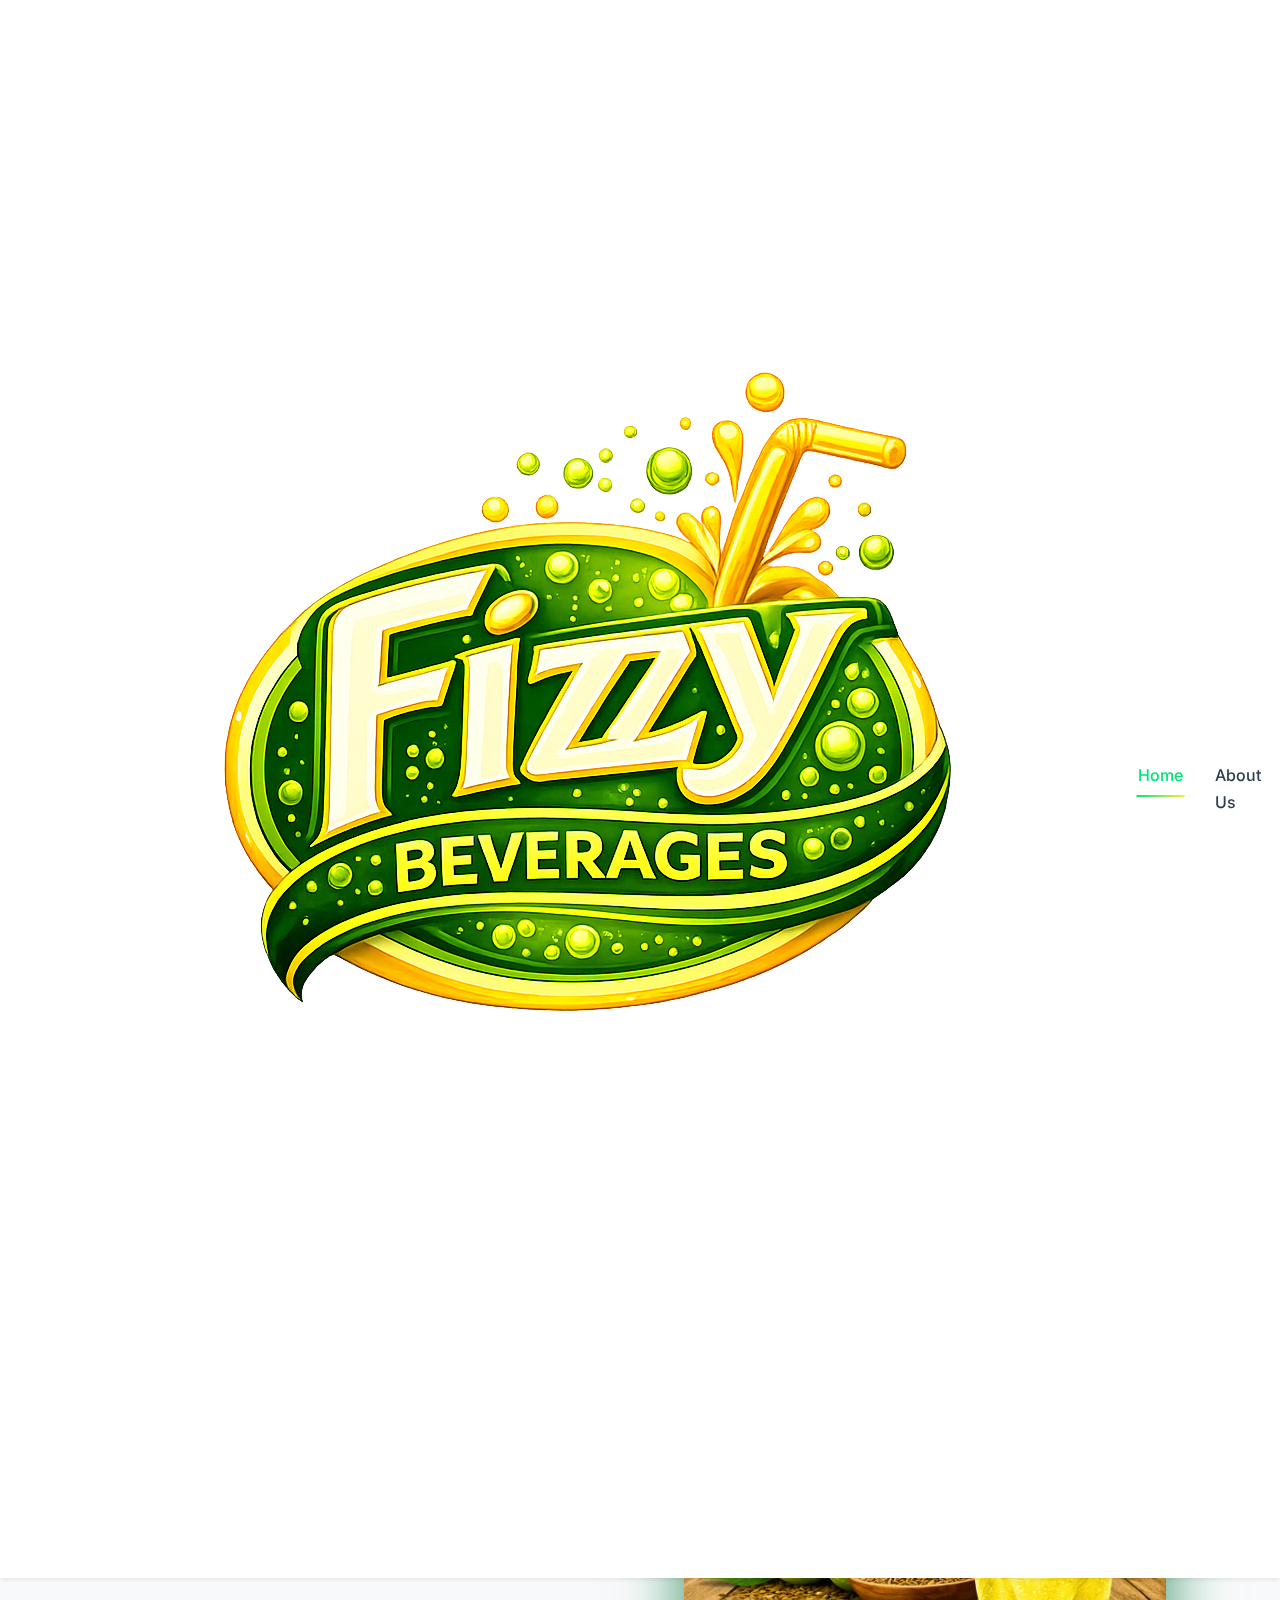
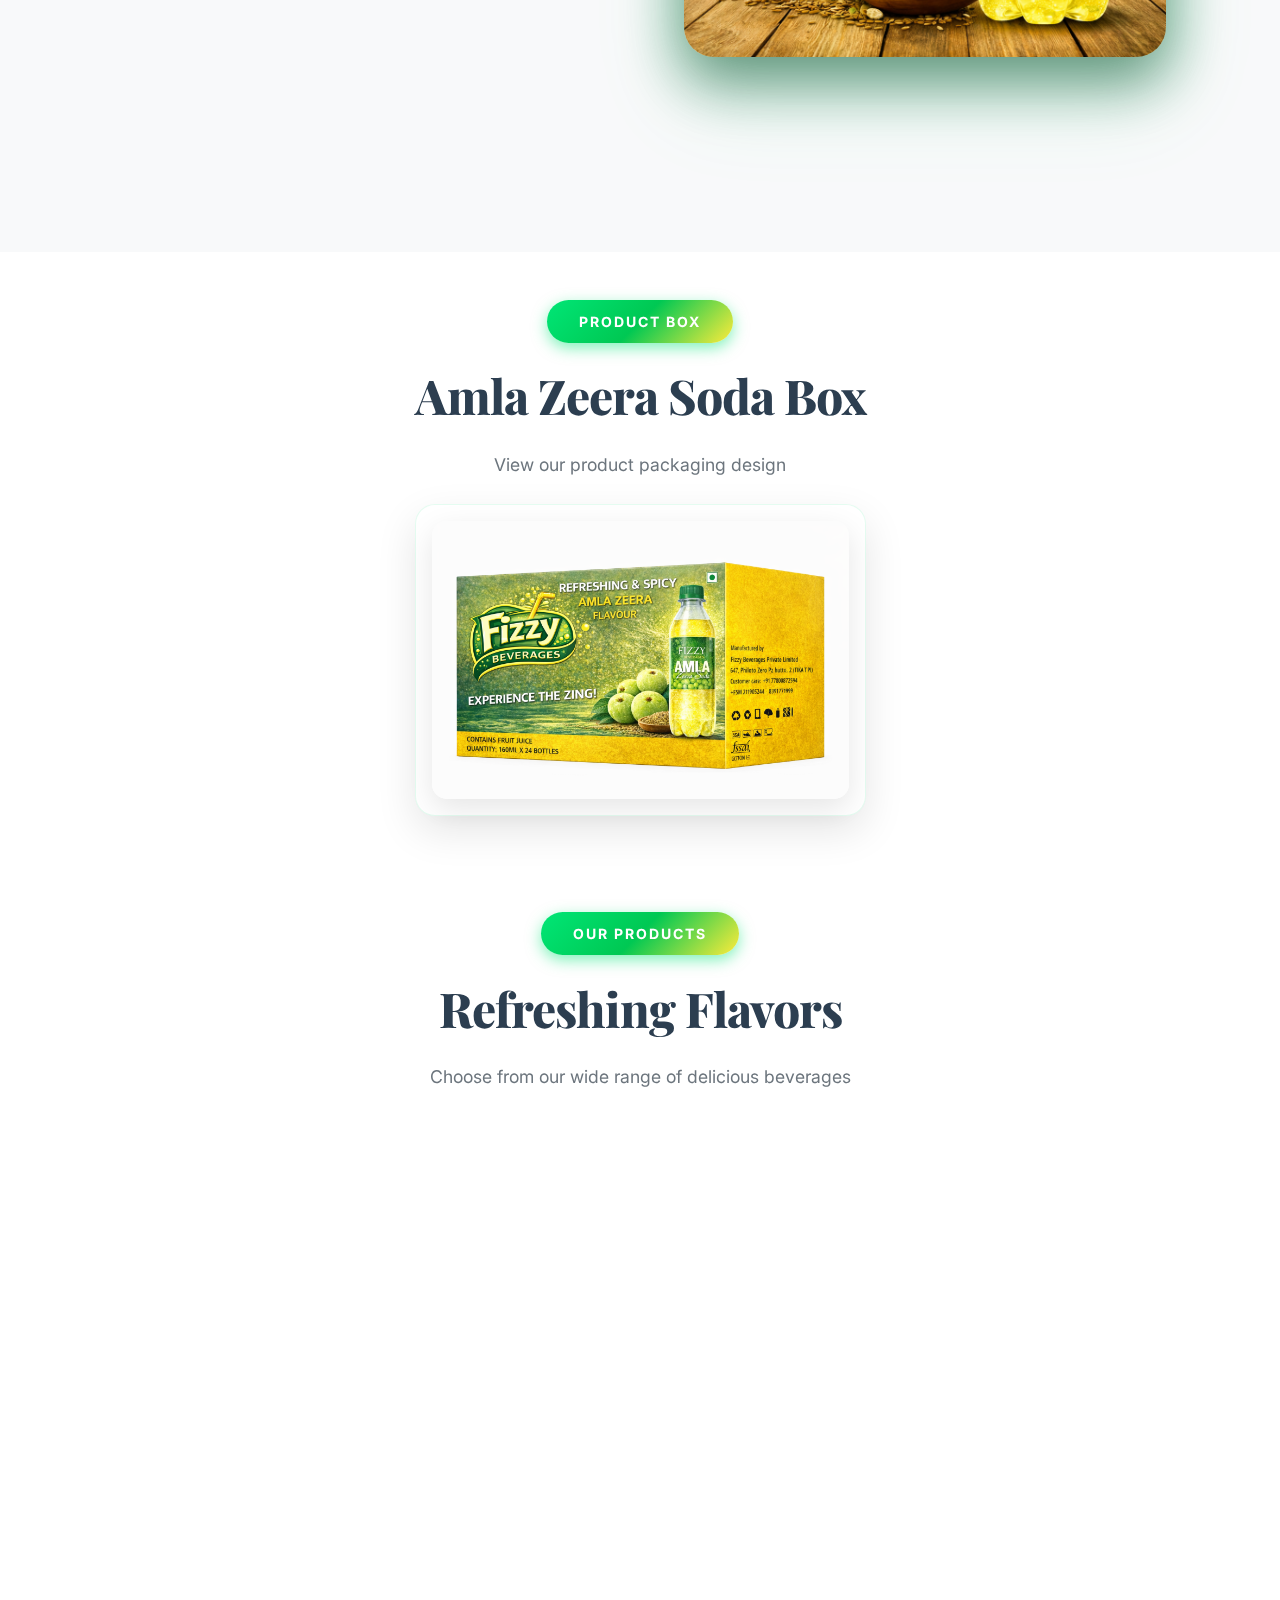
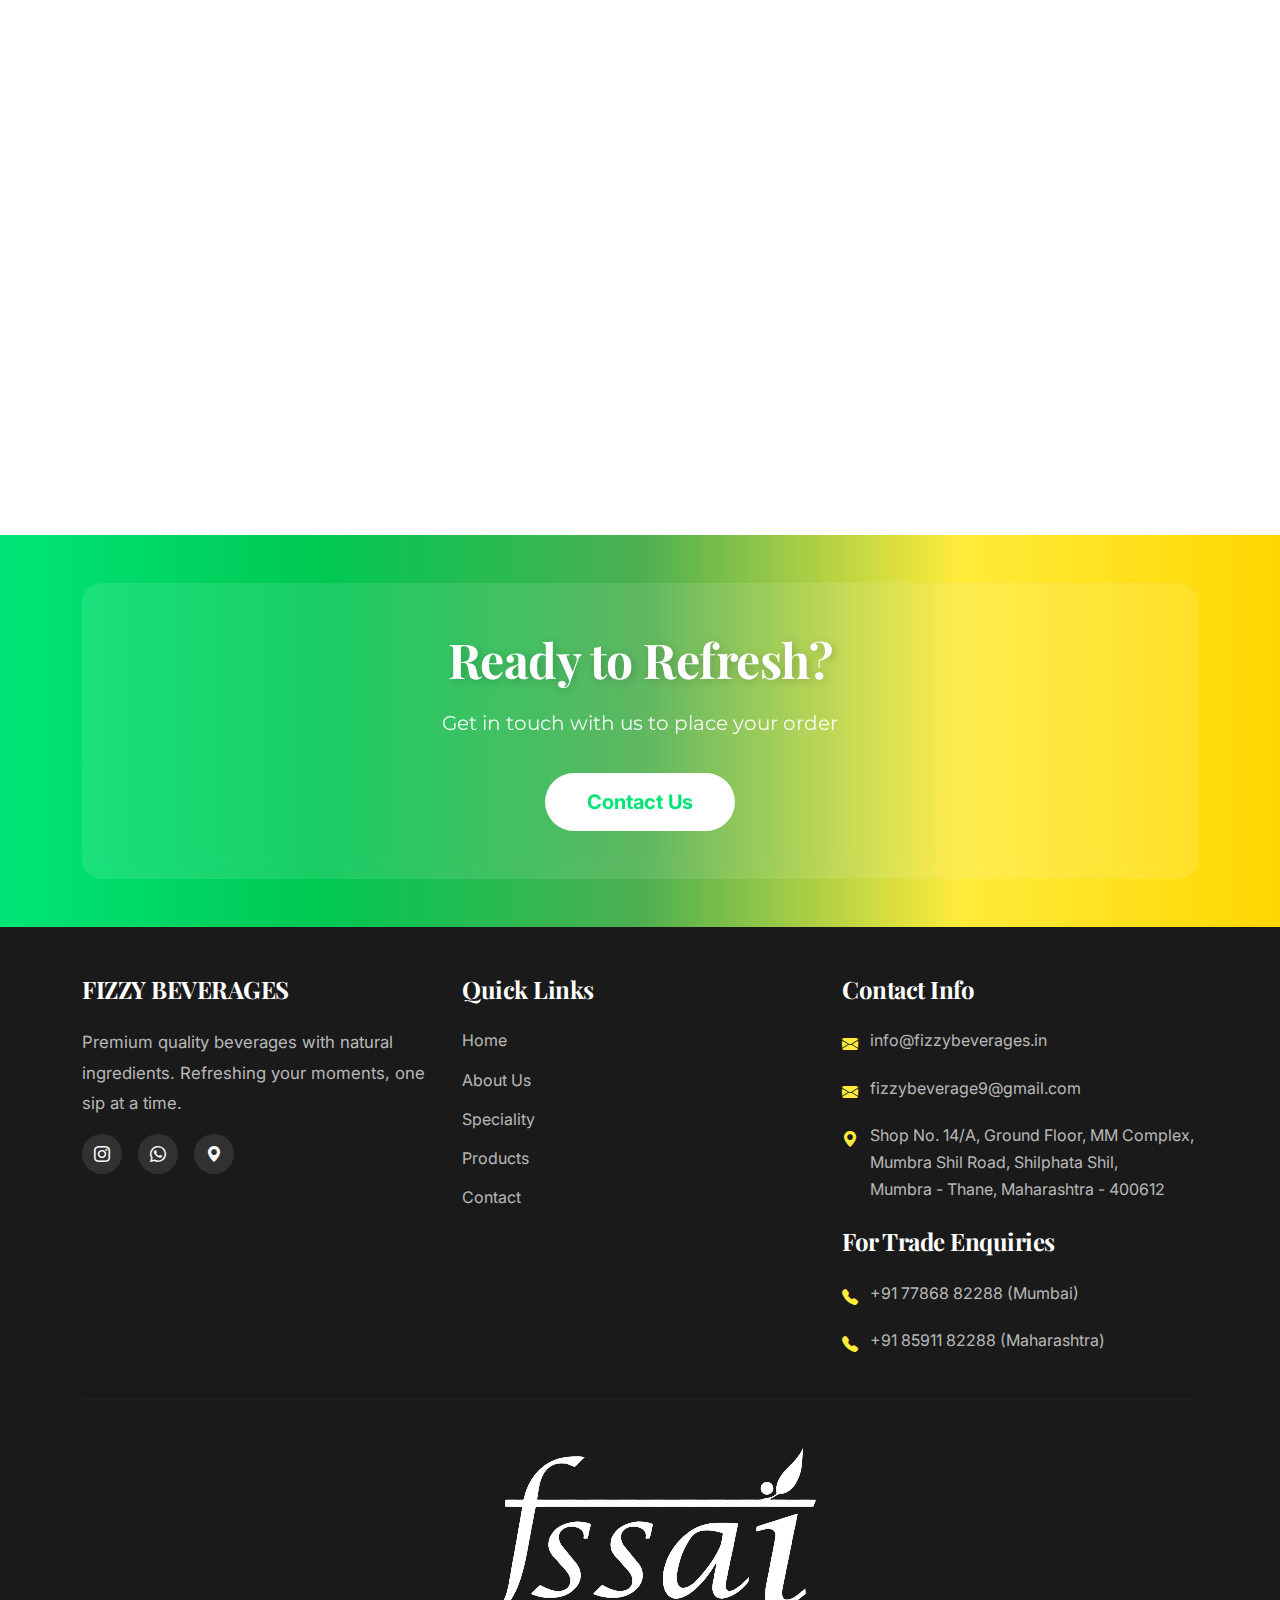
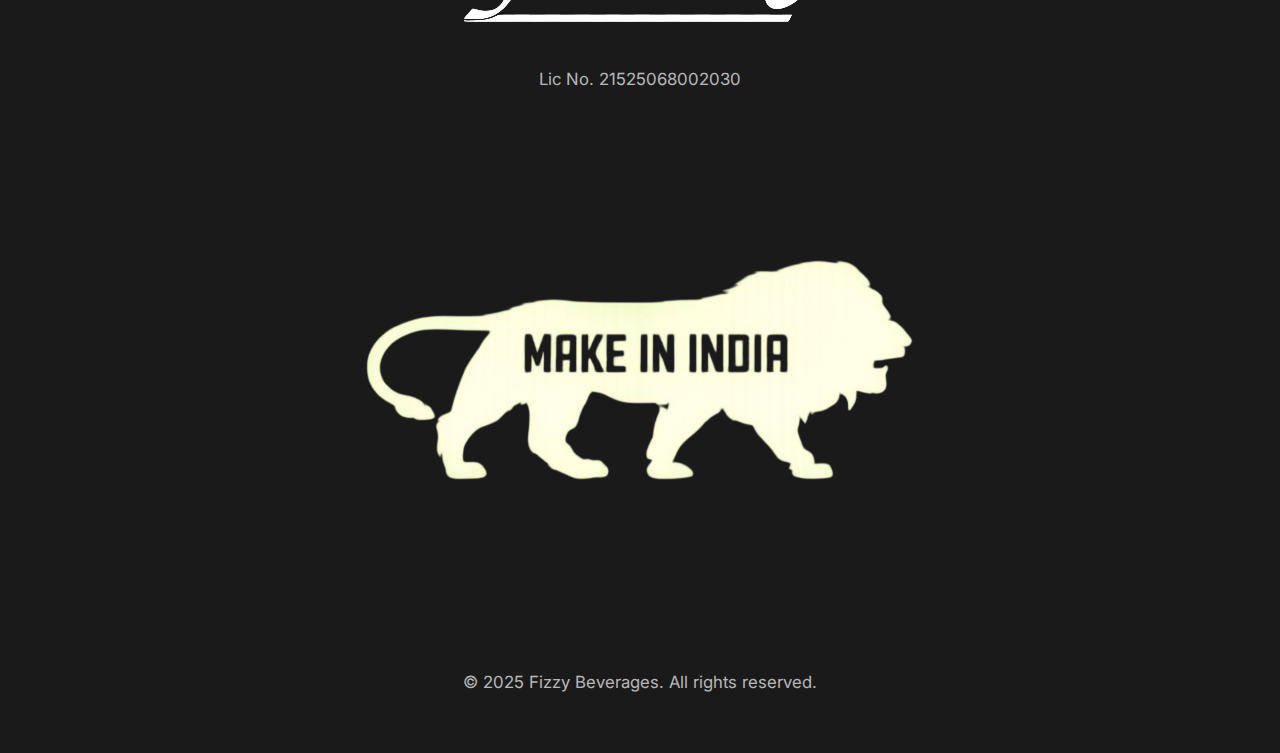
<file: index.html>
<!DOCTYPE html>
<html lang="en">
<head>
    <meta charset="UTF-8">
    <meta name="viewport" content="width=device-width, initial-scale=1.0">
    <title>Fizzy Beverages - Refreshing Drinks, Natural Goodness</title>
    <meta name="description" content="Fizzy Beverages - Premium quality beverages specializing in Amla. Fresh, natural, and refreshing drinks for every occasion.">
    
    <!-- Favicon -->
    <link rel="icon" type="image/png" href="images/hero/logo.png">
    
    <!-- Bootstrap CSS -->
    <link href="https://cdn.jsdelivr.net/npm/bootstrap@5.3.2/dist/css/bootstrap.min.css" rel="stylesheet">
    <!-- Bootstrap Icons -->
    <link rel="stylesheet" href="https://cdn.jsdelivr.net/npm/bootstrap-icons@1.11.1/font/bootstrap-icons.css">
    <!-- Google Fonts - Premium Selection -->
    <link rel="preconnect" href="https://fonts.googleapis.com">
    <link rel="preconnect" href="https://fonts.gstatic.com" crossorigin>
    <link href="https://fonts.googleapis.com/css2?family=Montserrat:wght@300;400;500;600;700;800;900&family=Playfair+Display:wght@400;500;600;700;800;900&family=Poppins:wght@300;400;500;600;700;800;900&family=Dancing+Script:wght@400;500;600;700&family=Inter:wght@300;400;500;600;700;800;900&family=Outfit:wght@300;400;500;600;700;800;900&display=swap" rel="stylesheet">
    <!-- Custom CSS -->
    <link rel="stylesheet" href="css/style.css">
</head>
<body>
    <!-- Navigation -->
    <nav class="navbar navbar-expand-lg navbar-light bg-white fixed-top shadow-sm">
        <div class="container">
            <a class="navbar-brand fw-bold" href="index.html">
                <img src="images/hero/logo.png" alt="Fizzy Beverages Logo" class="navbar-logo">
            </a>
            <button class="navbar-toggler" type="button" data-bs-toggle="collapse" data-bs-target="#navbarNav">
                <span class="navbar-toggler-icon"></span>
            </button>
            <div class="collapse navbar-collapse" id="navbarNav">
                <ul class="navbar-nav ms-auto">
                    <li class="nav-item">
                        <a class="nav-link active" href="index.html">Home</a>
                    </li>
                    <li class="nav-item">
                        <a class="nav-link" href="about.html">About Us</a>
                    </li>
                    <li class="nav-item">
                        <a class="nav-link" href="#speciality">Speciality</a>
                    </li>
                    <li class="nav-item">
                        <a class="nav-link" href="#products">Products</a>
                    </li>
                    <li class="nav-item">
                        <a class="nav-link" href="contact.html">Contact</a>
                    </li>
                </ul>
            </div>
        </div>
    </nav>

    <!-- Hero Section -->
    <section class="hero-section">
        <div class="hero-overlay"></div>
        <div class="floating-bubbles">
            <div class="bubble bubble-1"></div>
            <div class="bubble bubble-2"></div>
            <div class="bubble bubble-3"></div>
            <div class="bubble bubble-4"></div>
            <div class="bubble bubble-5"></div>
            <div class="bubble bubble-6"></div>
            <div class="bubble bubble-7"></div>
            <div class="bubble bubble-8"></div>
        </div>
        <div class="container">
            <div class="row justify-content-center text-center min-vh-100 align-items-center">
                <div class="col-lg-10 col-xl-8">
                    <div class="hero-content">
                        <div class="hero-badge animate-fade-in">
                            <span>🍹 Natural & Refreshing</span>
                        </div>
                        <h1 class="hero-title animate-fade-in">
                            Keep Calm and<br>
                            <span class="text-primary">Drink Something Cold</span>
                        </h1>
                        <p class="hero-subtitle animate-fade-in-delay">
                            Premium quality beverages with natural ingredients. 
                            Refreshing your moments, one sip at a time.
                        </p>
                        <div class="hero-features animate-fade-in-delay">
                            <div class="feature-tag">
                                <i class="bi bi-check-circle-fill"></i>
                                <span>100% Natural</span>
                            </div>
                            <div class="feature-tag">
                                <i class="bi bi-shield-check"></i>
                                <span>FSSAI Certified</span>
                            </div>
                            <div class="feature-tag">
                                <i class="bi bi-heart-fill"></i>
                                <span>Health Benefits</span>
                            </div>
                        </div>
                        <div class="hero-buttons animate-fade-in-delay-2">
                            <a href="#products" class="btn btn-primary btn-lg me-3">
                                <i class="bi bi-cart3 me-2"></i>Explore Products
                            </a>
                            <a href="about.html" class="btn btn-outline-light btn-lg">
                                <i class="bi bi-info-circle me-2"></i>Learn More
                            </a>
                        </div>
                    </div>
                </div>
            </div>
        </div>
    </section>

    <!-- Speciality Section (Amla) -->
    <section id="speciality" class="speciality-section py-5" style="scroll-margin-top: 100px;">
        <div class="container">
            <div class="row align-items-center">
                <div class="col-lg-6">
                    <div class="speciality-content">
                        <span class="section-badge">Our Speciality</span>
                        <h2 class="section-title">Amla Zeera Soda</h2>
                        <p class="lead">
                            Our signature Amla beverage combines the nutritional powerhouse of Indian gooseberry 
                            with the digestive benefits of zeera (cumin), creating a refreshing and healthful drink.
                        </p>
                        <div class="benefits-list">
                            <div class="benefit-item">
                                <i class="bi bi-check-circle-fill"></i>
                                <span>Rich in Vitamin C and antioxidants</span>
                            </div>
                            <div class="benefit-item">
                                <i class="bi bi-check-circle-fill"></i>
                                <span>Boosts immunity naturally</span>
                            </div>
                            <div class="benefit-item">
                                <i class="bi bi-check-circle-fill"></i>
                                <span>Aids digestion with zeera</span>
                            </div>
                            <div class="benefit-item">
                                <i class="bi bi-check-circle-fill"></i>
                                <span>Refreshing and delicious taste</span>
                            </div>
                        </div>
                    </div>
                </div>
                <div class="col-lg-6">
                    <div class="speciality-image">
                        <img src="images/hero/fizzy-amla.png" alt="Amla Zeera Soda - Our Speciality" class="amla-featured-img" onerror="this.style.display='none'; this.nextElementSibling.style.display='flex';">
                        <div class="amla-bottle" style="display:none;">
                            <div class="bottle-glow"></div>
                        </div>
                    </div>
                </div>
            </div>
        </div>
    </section>

    <!-- Product Box Section -->
    <section class="product-label-section py-5">
        <div class="container">
            <div class="text-center mb-4">
                <span class="section-badge">Product Box</span>
                <h2 class="section-title">Amla Zeera Soda Box</h2>
                <p class="section-subtitle">View our product packaging design</p>
            </div>
            <div class="row justify-content-center">
                <div class="col-lg-6 col-xl-5">
                    <div class="product-box-container">
                        <img src="images/hero/fizzy-amla-box.png" alt="Amla Zeera Soda Product Box" class="product-box-img">
                    </div>
                </div>
            </div>
        </div>
    </section>

    <!-- Products Section -->
    <section id="products" class="products-section py-5">
        <div class="container">
            <div class="text-center mb-5">
                <span class="section-badge">Our Products</span>
                <h2 class="section-title">Refreshing Flavors</h2>
                <p class="section-subtitle">Choose from our wide range of delicious beverages</p>
            </div>
            <div class="row g-4">
                <div class="col-md-6 col-lg-3">
                    <div class="product-card">
                        <div class="product-image amla-product">
                            <img src="images/products/amla-3.png" alt="Fizzy Amla Zeera Soda" class="product-img" onerror="this.style.display='none';">
                            <div class="product-badge">Speciality</div>
                        </div>
                        <div class="product-info">
                            <h4>Amla Zeera Soda</h4>
                            <p>Indian gooseberry with cumin</p>
                        </div>
                    </div>
                </div>
                <!-- 2. Punjab Jayaka Zeera Soda -->
                <div class="col-md-6 col-lg-3">
                    <div class="product-card">
                        <div class="product-image jayaka-product">
                            <img src="images/products/jayaka2.png" alt="Fizzy Jayaka" class="product-img" onerror="this.style.display='none';">
                        </div>
                        <div class="product-info">
                            <h4>Fizzy Punjabi Jayaka</h4>
                            <p>Refreshing jayaka flavor</p>
                        </div>
                    </div>
                </div>
                <!-- 3. Lime Soda -->
                <div class="col-md-6 col-lg-3">
                    <div class="product-card">
                        <div class="product-image lambda-product">
                            <img src="images/products/limefizzy.png" alt="Fizzy Lambda" class="product-img" onerror="this.style.display='none';">
                        </div>
                        <div class="product-info">
                            <h4>Fizzy Lime</h4>
                            <p>Refreshing lime flavor</p>
                        </div>
                    </div>
                </div>
                <!-- 4. Jeera Soda -->
                <div class="col-md-6 col-lg-3">
                    <div class="product-card">
                        <div class="product-image jeera-product">
                            <img src="images/products/jeeramasala.png" alt="Fizzy Jeera" class="product-img" onerror="this.style.display='none';">
                        </div>
                        <div class="product-info">
                            <h4>Fizzy Jeera Soda</h4>
                            <p>Spiced cumin soda</p>
                        </div>
                    </div>
                </div>
                <!-- 5. Orange Soda -->
                <div class="col-md-6 col-lg-3">
                    <div class="product-card">
                        <div class="product-image orange-product">
                            <img src="images/products/orange1.png" alt="Fizzy Orange" class="product-img" onerror="this.style.display='none';">
                        </div>
                        <div class="product-info">
                            <h4>Fizzy Orange</h4>
                            <p>Fresh orange flavor</p>
                        </div>
                    </div>
                </div>
                <!-- 6. Cola Soda -->
                <div class="col-md-6 col-lg-3">
                    <div class="product-card">
                        <div class="product-image cola-product">
                            <img src="images/products/cola3.png" alt="Fizzy Super Cola" class="product-img" onerror="this.style.display='none';">
                        </div>
                        <div class="product-info">
                            <h4>Fizzy Cola</h4>
                            <p>Classic cola taste</p>
                        </div>
                    </div>
                </div>
                <!-- 7. Watermelon Soda -->
                <div class="col-md-6 col-lg-3">
                    <div class="product-card">
                        <div class="product-image watermelon-product">
                            <img src="images/products/watermelon.png" alt="Fizzy Watermelon" class="product-img" onerror="this.style.display='none';">
                        </div>
                        <div class="product-info">
                            <h4>Fizzy Watermelon</h4>
                            <p>Fresh watermelon taste</p>
                        </div>
                    </div>
                </div>
            </div>
        </div>
    </section>

    <!-- CTA Section -->
    <section class="cta-section py-5">
        <div class="container">
            <div class="cta-box text-center">
                <h2>Ready to Refresh?</h2>
                <p class="lead">Get in touch with us to place your order</p>
                <a href="contact.html" class="btn btn-light btn-lg">Contact Us</a>
            </div>
        </div>
    </section>

    <!-- Footer -->
    <footer class="footer bg-dark text-white py-5">
        <div class="container">
            <div class="row g-4">
                <div class="col-lg-4">
                    <h5 class="footer-brand">FIZZY BEVERAGES</h5>
                    <p>Premium quality beverages with natural ingredients. Refreshing your moments, one sip at a time.</p>
                    <div class="social-links">
                        <a href="#"><i class="bi bi-instagram"></i></a>
                        <a href="https://wa.me/917786882288" target="_blank"><i class="bi bi-whatsapp"></i></a>
                        <a href="https://maps.google.com/?q=Shop+No.+14%2FA,+Ground+Floor,+MM+Complex,+Mumbra+Shil+Road,+Shilphata+Shil,+Mumbra+-+Thane,+Maharashtra+-+400612" target="_blank"><i class="bi bi-geo-alt-fill"></i></a>
                    </div>
                </div>
                <div class="col-lg-4">
                    <h5>Quick Links</h5>
                    <ul class="footer-links">
                        <li><a href="index.html">Home</a></li>
                        <li><a href="about.html">About Us</a></li>
                        <li><a href="#speciality">Speciality</a></li>
                        <li><a href="#products">Products</a></li>
                        <li><a href="contact.html">Contact</a></li>
                    </ul>
                </div>
                <div class="col-lg-4">
                    <h5>Contact Info</h5>
                    <ul class="footer-contact">
                        <li><i class="bi bi-envelope-fill"></i> info@fizzybeverages.in</li>
                        <li><i class="bi bi-envelope-fill"></i> fizzybeverage9@gmail.com</li>
                        <li><i class="bi bi-geo-alt-fill"></i> Shop No. 14/A, Ground Floor, MM Complex,<br>
                            Mumbra Shil Road, Shilphata Shil,<br>
                            Mumbra - Thane, Maharashtra - 400612</li>
                    </ul>
                    <h5 class="mt-4">For Trade Enquiries</h5>
                    <ul class="footer-contact">
                        <li><i class="bi bi-telephone-fill"></i> +91 77868 82288 (Mumbai)</li>
                        <li><i class="bi bi-telephone-fill"></i> +91 85911 82288 (Maharashtra)</li>
                    </ul>
                </div>
            </div>
            <hr class="my-4">
            <div class="row">
                <div class="col-12 text-center">
                    <div class="fssai-section mb-4">
                        <img src="images/hero/fssai_logo_white.png" alt="FSSAI Logo" class="fssai-logo" onerror="this.style.display='none'; this.nextElementSibling.style.display='block';">
                        <div class="fssai-logo-placeholder" style="display:none;">
                            <div class="fssai-text-logo">FSSAI</div>
                        </div>
                        <p class="fssai-license-number">Lic No. 21525068002030</p>
                    </div>
                    <div class="made-in-india-badge-footer mb-3">
                        <img src="images/hero/makeinindia.png" alt="Make in India" class="make-in-india-logo-footer">
                    </div>
                    <p class="mb-2">© 2025 Fizzy Beverages. All rights reserved.</p>
                </div>
            </div>
        </div>
    </footer>

    <!-- Bootstrap JS -->
    <script src="https://cdn.jsdelivr.net/npm/bootstrap@5.3.2/dist/js/bootstrap.bundle.min.js"></script>
    <!-- Custom JS -->
    <script src="js/script.js"></script>
</body>
</html>
</file>
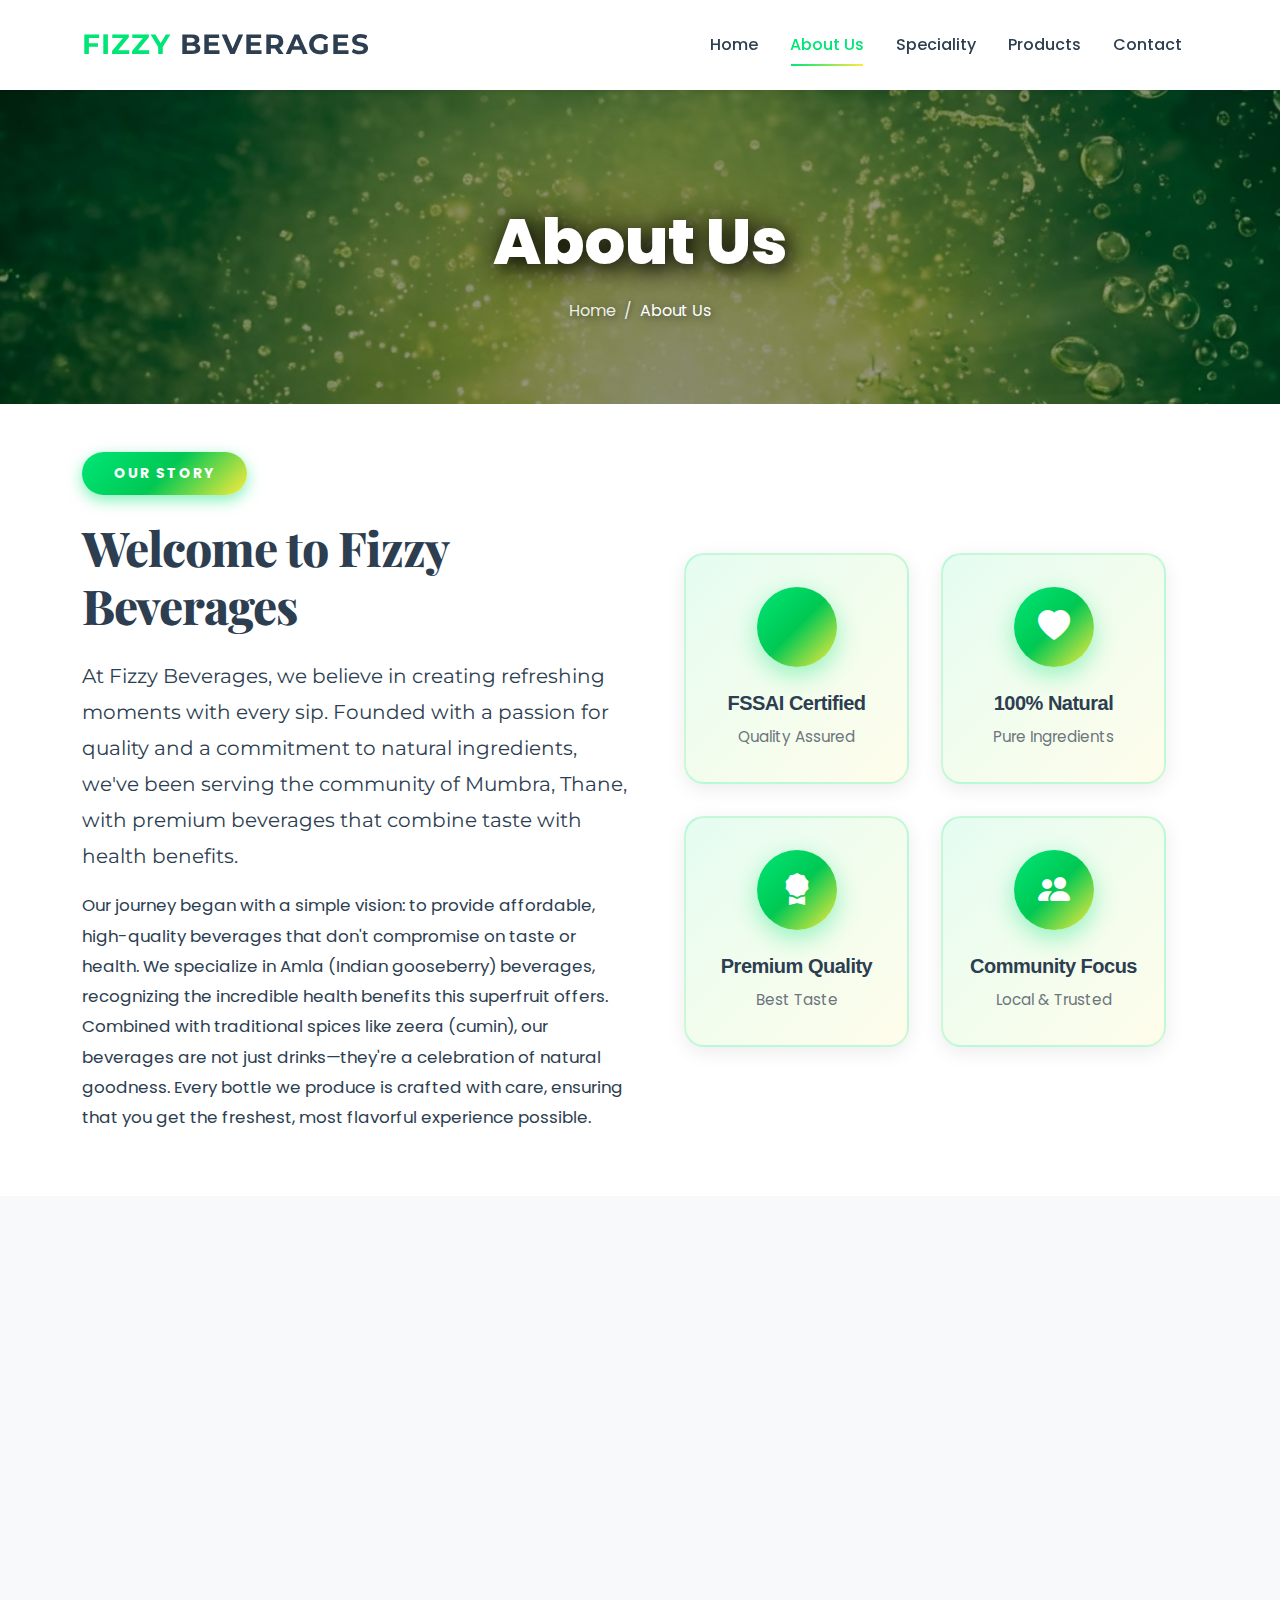
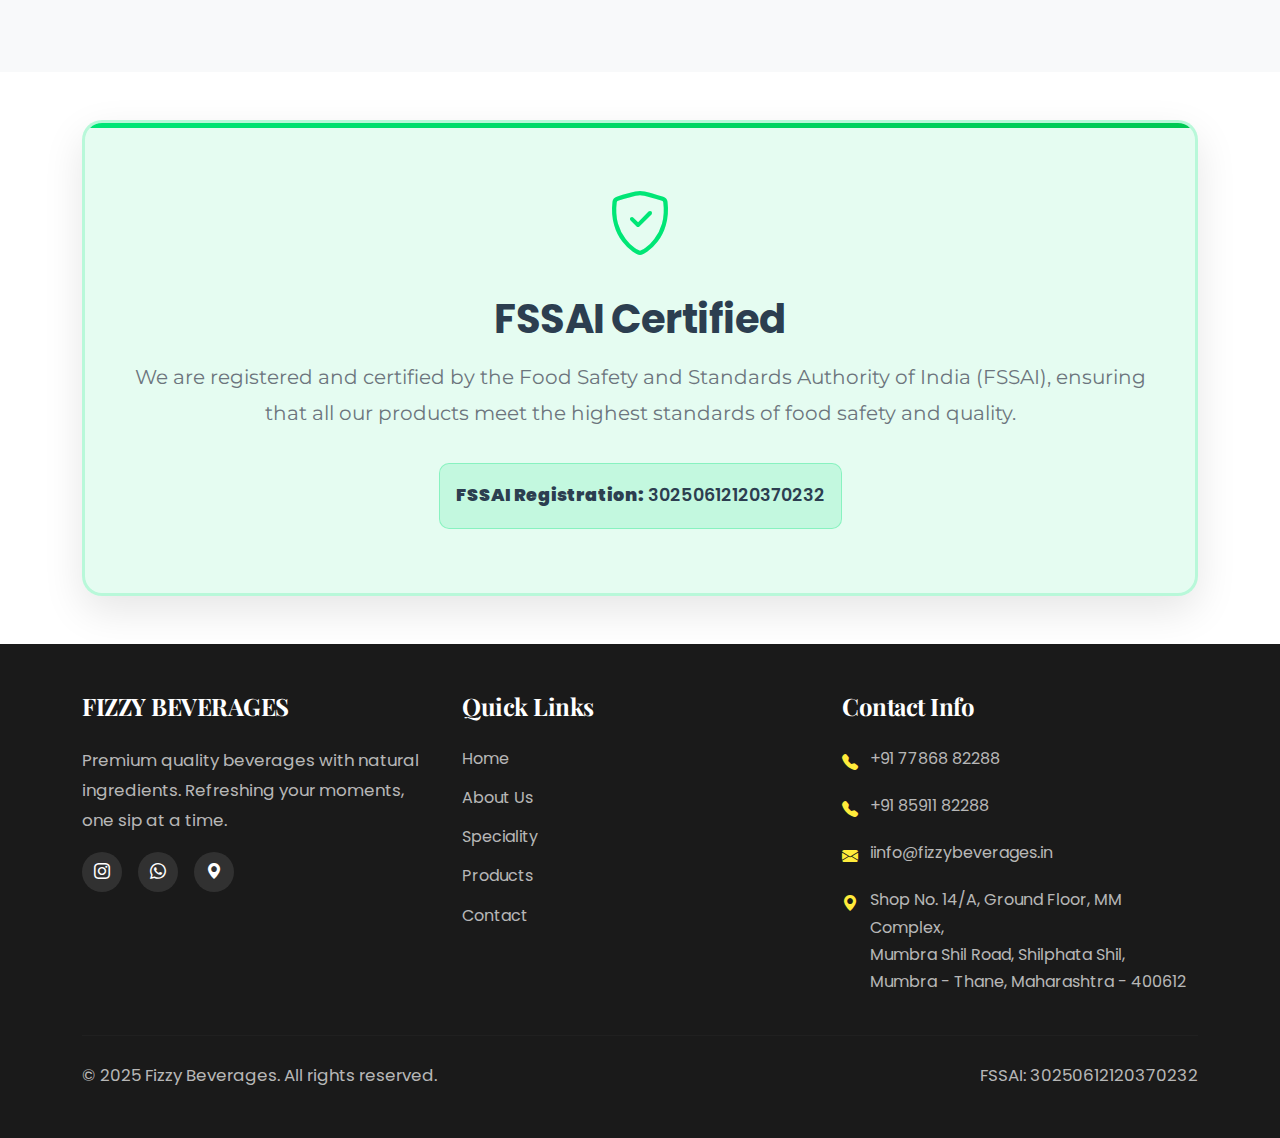
<file: about.html>
<!DOCTYPE html>
<html lang="en">
<head>
    <meta charset="UTF-8">
    <meta name="viewport" content="width=device-width, initial-scale=1.0">
    <title>About Us - Fizzy Beverages</title>
    <meta name="description" content="Learn about Fizzy Beverages - Our story, mission, and commitment to providing premium quality beverages.">
    
    <!-- Bootstrap CSS -->
    <link href="https://cdn.jsdelivr.net/npm/bootstrap@5.3.2/dist/css/bootstrap.min.css" rel="stylesheet">
    <!-- Bootstrap Icons -->
    <link rel="stylesheet" href="https://cdn.jsdelivr.net/npm/bootstrap-icons@1.11.1/font/bootstrap-icons.css">
    <!-- Google Fonts - Premium Selection -->
    <link rel="preconnect" href="https://fonts.googleapis.com">
    <link rel="preconnect" href="https://fonts.gstatic.com" crossorigin>
    <link href="https://fonts.googleapis.com/css2?family=Montserrat:wght@300;400;500;600;700;800;900&family=Playfair+Display:wght@400;500;600;700;800;900&family=Poppins:wght@300;400;500;600;700;800;900&family=Dancing+Script:wght@400;500;600;700&display=swap" rel="stylesheet">
    <!-- Custom CSS -->
    <link rel="stylesheet" href="css/style.css">
</head>
<body>
    <!-- Navigation -->
    <nav class="navbar navbar-expand-lg navbar-light bg-white fixed-top shadow-sm">
        <div class="container">
            <a class="navbar-brand fw-bold" href="index.html">
                <span class="brand-text">FIZZY</span> <span class="brand-accent">BEVERAGES</span>
            </a>
            <button class="navbar-toggler" type="button" data-bs-toggle="collapse" data-bs-target="#navbarNav">
                <span class="navbar-toggler-icon"></span>
            </button>
            <div class="collapse navbar-collapse" id="navbarNav">
                <ul class="navbar-nav ms-auto">
                    <li class="nav-item">
                        <a class="nav-link" href="index.html">Home</a>
                    </li>
                    <li class="nav-item">
                        <a class="nav-link active" href="about.html">About Us</a>
                    </li>
                    <li class="nav-item">
                        <a class="nav-link" href="index.html#speciality">Speciality</a>
                    </li>
                    <li class="nav-item">
                        <a class="nav-link" href="index.html#products">Products</a>
                    </li>
                    <li class="nav-item">
                        <a class="nav-link" href="contact.html">Contact</a>
                    </li>
                </ul>
            </div>
        </div>
    </nav>

    <!-- Page Header -->
    <section class="page-header">
        <div class="container">
            <div class="row">
                <div class="col-12 text-center">
                    <h1 class="page-title">About Us</h1>
                    <nav aria-label="breadcrumb">
                        <ol class="breadcrumb justify-content-center">
                            <li class="breadcrumb-item"><a href="index.html">Home</a></li>
                            <li class="breadcrumb-item active">About Us</li>
                        </ol>
                    </nav>
                </div>
            </div>
        </div>
    </section>

    <!-- Our Story Section -->
    <section class="py-5">
        <div class="container">
            <div class="row align-items-center">
                <div class="col-lg-6">
                    <span class="section-badge">Our Story</span>
                    <h2 class="section-title">Welcome to Fizzy Beverages</h2>
                    <p class="lead">
                        At Fizzy Beverages, we believe in creating refreshing moments with every sip. 
                        Founded with a passion for quality and a commitment to natural ingredients, 
                        we've been serving the community of Mumbra, Thane, with premium beverages 
                        that combine taste with health benefits.
                    </p>
                    <p>
                        Our journey began with a simple vision: to provide affordable, high-quality 
                        beverages that don't compromise on taste or health. We specialize in Amla 
                        (Indian gooseberry) beverages, recognizing the incredible health benefits 
                        this superfruit offers. Combined with traditional spices like zeera (cumin), 
                        our beverages are not just drinks—they're a celebration of natural goodness.
                        Every bottle we produce is crafted with care, ensuring that you get the 
                        freshest, most flavorful experience possible.
                    </p>
                </div>
                <div class="col-lg-6">
                    <div class="about-features-grid">
                        <div class="feature-box">
                            <div class="feature-icon-box">
                                <i class="bi bi-shield-check-fill"></i>
                            </div>
                            <h4>FSSAI Certified</h4>
                            <p>Quality Assured</p>
                        </div>
                        <div class="feature-box">
                            <div class="feature-icon-box">
                                <i class="bi bi-heart-fill"></i>
                            </div>
                            <h4>100% Natural</h4>
                            <p>Pure Ingredients</p>
                        </div>
                        <div class="feature-box">
                            <div class="feature-icon-box">
                                <i class="bi bi-award-fill"></i>
                            </div>
                            <h4>Premium Quality</h4>
                            <p>Best Taste</p>
                        </div>
                        <div class="feature-box">
                            <div class="feature-icon-box">
                                <i class="bi bi-people-fill"></i>
                            </div>
                            <h4>Community Focus</h4>
                            <p>Local & Trusted</p>
                        </div>
                    </div>
                </div>
            </div>
        </div>
    </section>

    <!-- Mission & Vision -->
    <section class="py-5 bg-light">
        <div class="container">
            <div class="row g-4">
                <div class="col-md-6">
                    <div class="mission-card">
                        <div class="mission-icon">
                            <i class="bi bi-bullseye"></i>
                        </div>
                        <h3>Our Mission</h3>
                        <p>
                            To provide premium quality, natural beverages that refresh, nourish, 
                            and delight our customers while maintaining the highest standards 
                            of quality and safety.
                        </p>
                    </div>
                </div>
                <div class="col-md-6">
                    <div class="mission-card">
                        <div class="mission-icon">
                            <i class="bi bi-eye"></i>
                        </div>
                        <h3>Our Vision</h3>
                        <p>
                            To become the most trusted beverage brand in our region, known for 
                            quality and our commitment to natural ingredients.
                        </p>
                    </div>
                </div>
            </div>
        </div>
    </section>



    <!-- Certification Section -->
    <section class="py-5">
        <div class="container">
            <div class="certification-box text-center">
                <div class="cert-icon">
                    <i class="bi bi-shield-check"></i>
                </div>
                <h3>FSSAI Certified</h3>
                <p class="lead">
                    We are registered and certified by the Food Safety and Standards Authority of India (FSSAI), 
                    ensuring that all our products meet the highest standards of food safety and quality.
                </p>
                <p class="cert-number">
                    <strong>FSSAI Registration:</strong> 30250612120370232
                </p>
            </div>
        </div>
    </section>

    <!-- Footer -->
    <footer class="footer bg-dark text-white py-5">
        <div class="container">
            <div class="row g-4">
                <div class="col-lg-4">
                    <h5 class="footer-brand">FIZZY BEVERAGES</h5>
                    <p>Premium quality beverages with natural ingredients. Refreshing your moments, one sip at a time.</p>
                    <div class="social-links">
                        <a href="#"><i class="bi bi-instagram"></i></a>
                        <a href="https://wa.me/917786882288" target="_blank"><i class="bi bi-whatsapp"></i></a>
                        <a href="https://maps.google.com/?q=Shop+No.+14%2FA,+Ground+Floor,+MM+Complex,+Mumbra+Shil+Road,+Shilphata+Shil,+Mumbra+-+Thane,+Maharashtra+-+400612" target="_blank"><i class="bi bi-geo-alt-fill"></i></a>
                    </div>
                </div>
                <div class="col-lg-4">
                    <h5>Quick Links</h5>
                    <ul class="footer-links">
                        <li><a href="index.html">Home</a></li>
                        <li><a href="about.html">About Us</a></li>
                        <li><a href="index.html#speciality">Speciality</a></li>
                        <li><a href="index.html#products">Products</a></li>
                        <li><a href="contact.html">Contact</a></li>
                    </ul>
                </div>
                <div class="col-lg-4">
                    <h5>Contact Info</h5>
                    <ul class="footer-contact">
                        <li><i class="bi bi-telephone-fill"></i> +91 77868 82288</li>
                        <li><i class="bi bi-telephone-fill"></i> +91 85911 82288</li>
                        <li><i class="bi bi-envelope-fill"></i> iinfo@fizzybeverages.in</li>
                        <li><i class="bi bi-geo-alt-fill"></i> Shop No. 14/A, Ground Floor, MM Complex,<br>
                            Mumbra Shil Road, Shilphata Shil,<br>
                            Mumbra - Thane, Maharashtra - 400612</li>
                    </ul>
                </div>
            </div>
            <hr class="my-4">
            <div class="row">
                <div class="col-md-6">
                    <p class="mb-0">© 2025 Fizzy Beverages. All rights reserved.</p>
                </div>
                <div class="col-md-6 text-md-end">
                    <p class="mb-0">FSSAI: 30250612120370232</p>
                </div>
            </div>
        </div>
    </footer>

    <!-- Bootstrap JS -->
    <script src="https://cdn.jsdelivr.net/npm/bootstrap@5.3.2/dist/js/bootstrap.bundle.min.js"></script>
    <!-- Custom JS -->
    <script src="js/script.js"></script>
</body>
</html>
</file>
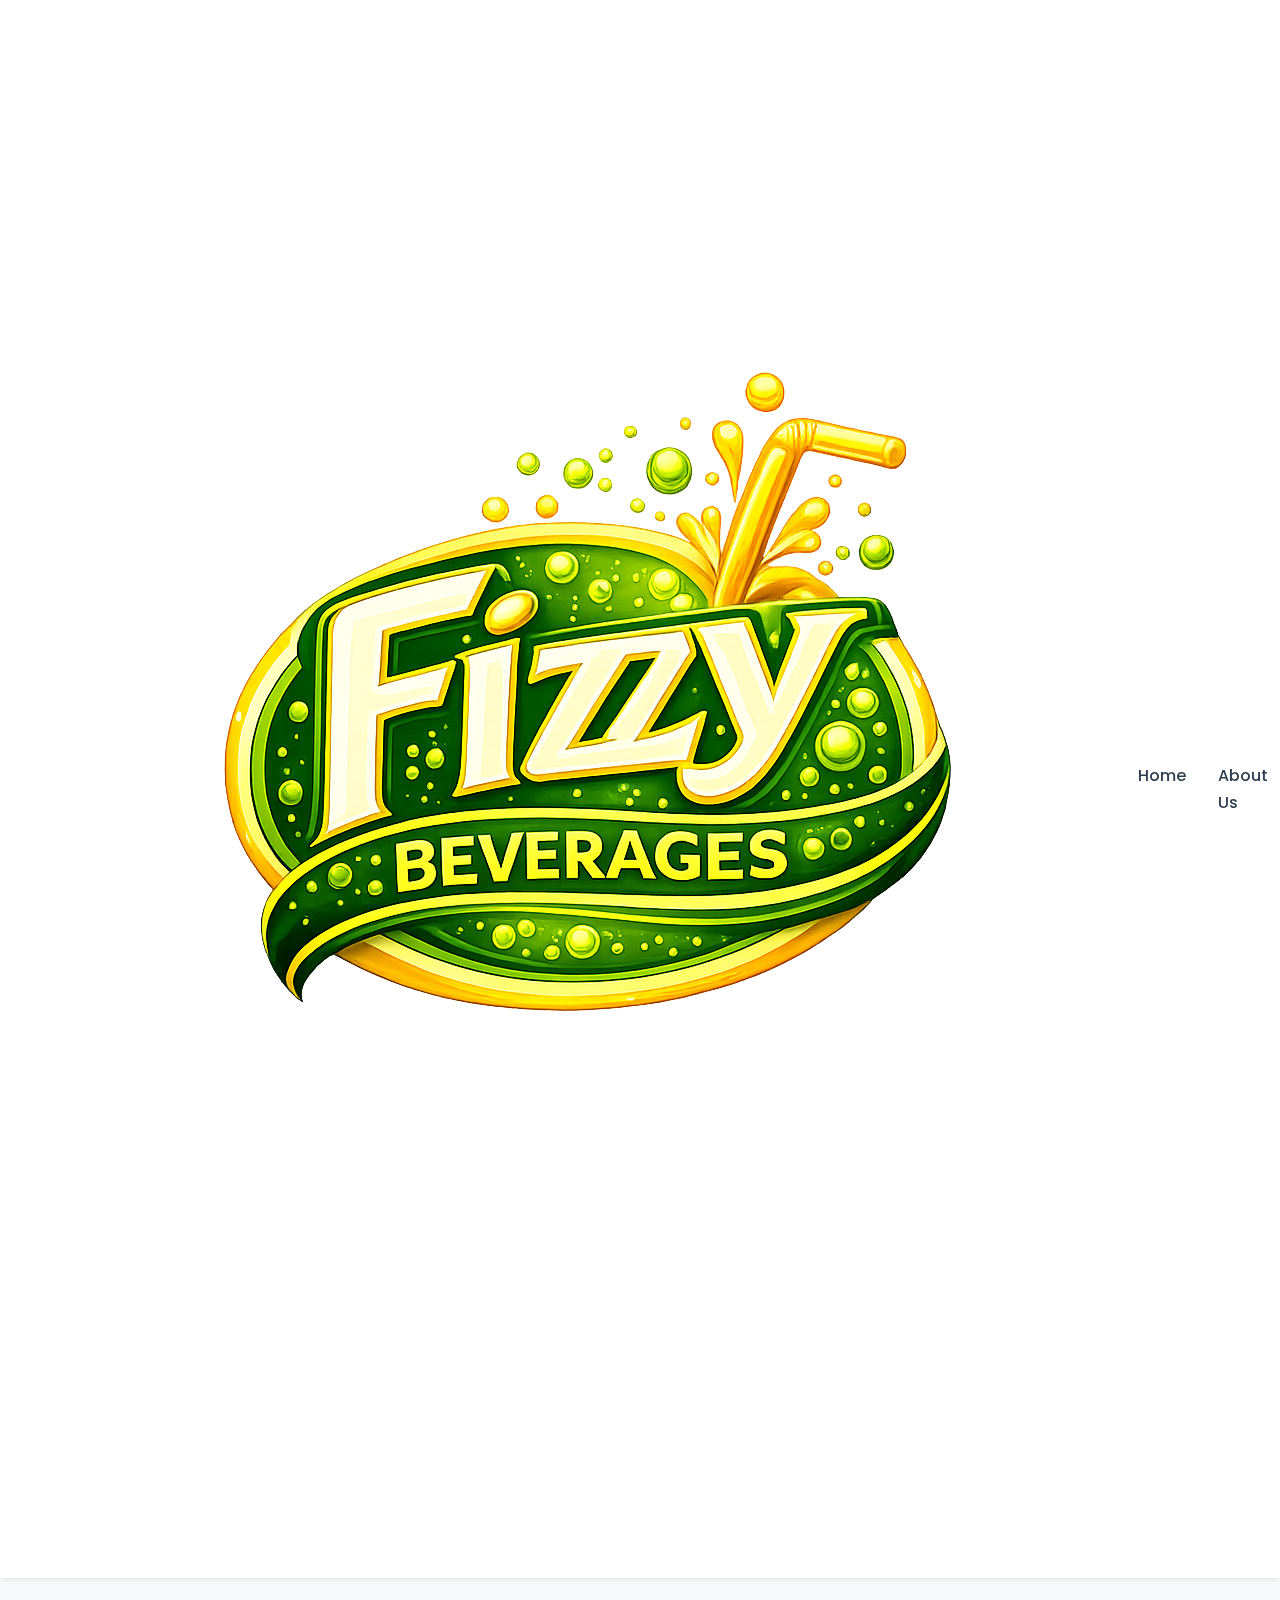
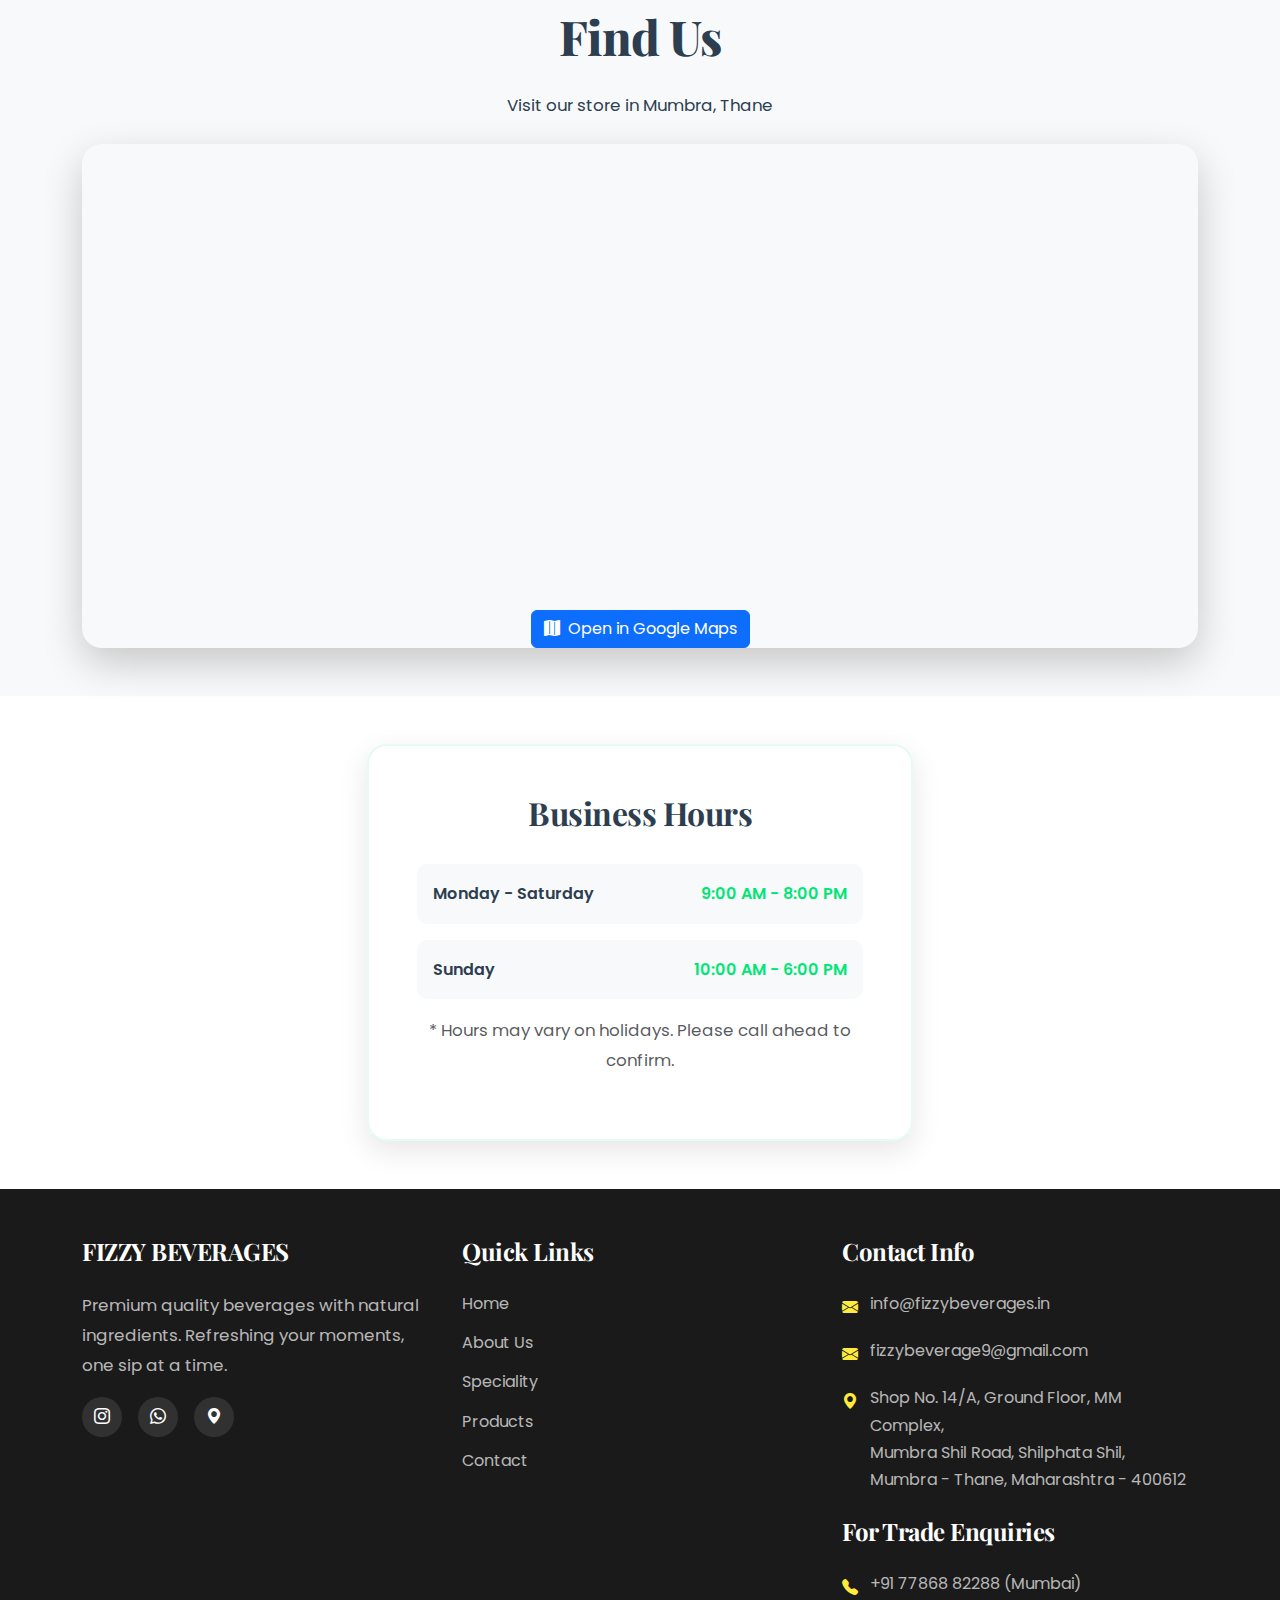
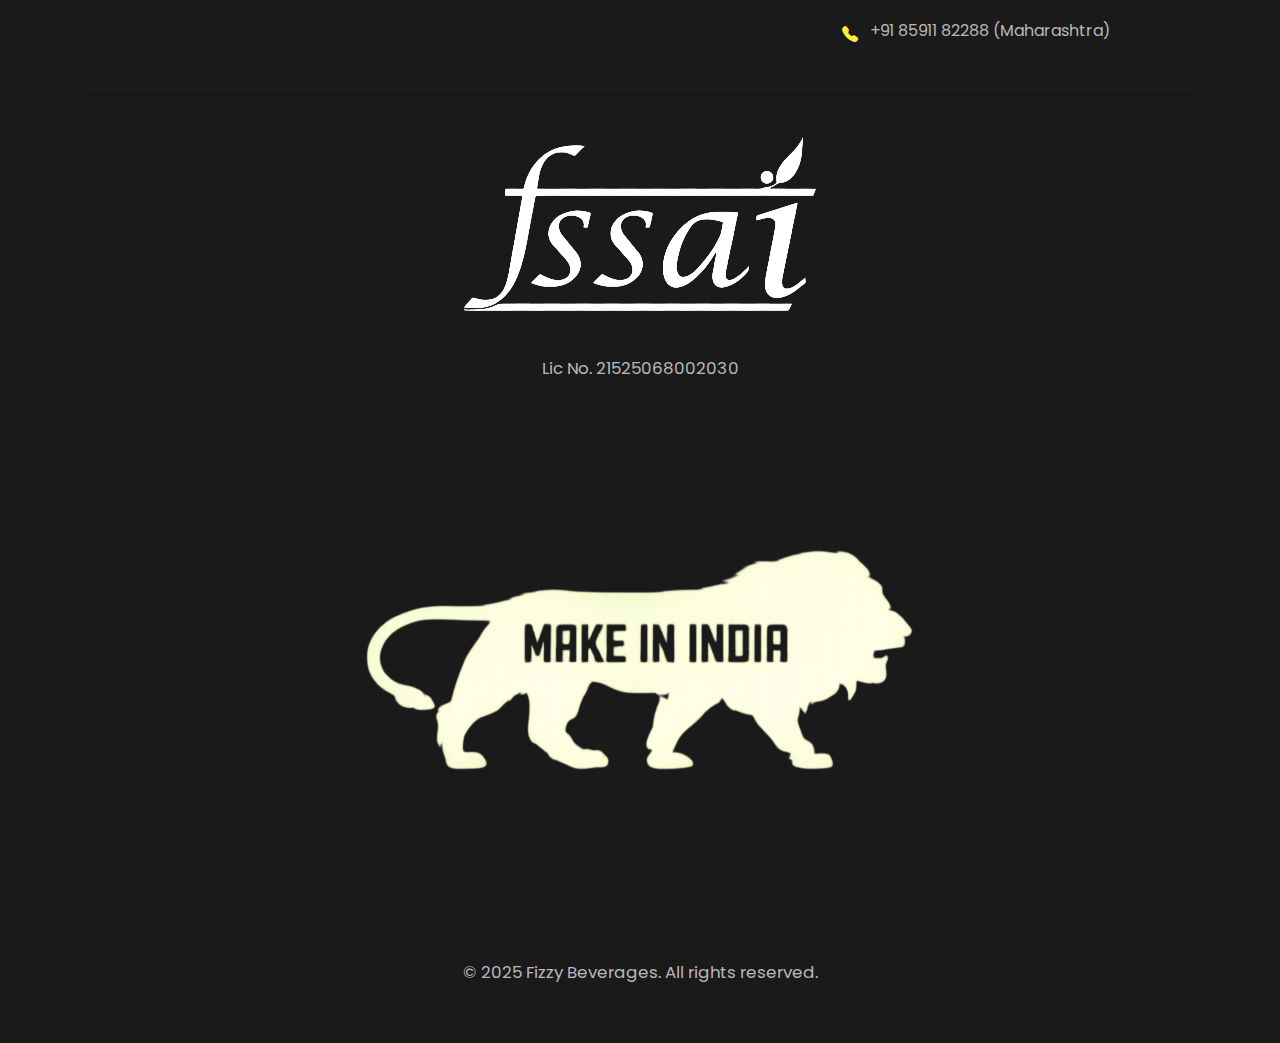
<file: contact.html>
<!DOCTYPE html>
<html lang="en">
<head>
    <meta charset="UTF-8">
    <meta name="viewport" content="width=device-width, initial-scale=1.0">
    <title>Contact Us - Fizzy Beverages</title>
    <meta name="description" content="Get in touch with Fizzy Beverages. Visit our store or contact us for orders and inquiries.">
    
    <!-- Favicon -->
    <link rel="icon" type="image/png" href="images/hero/logo.png">
    
    <!-- Bootstrap CSS -->
    <link href="https://cdn.jsdelivr.net/npm/bootstrap@5.3.2/dist/css/bootstrap.min.css" rel="stylesheet">
    <!-- Bootstrap Icons -->
    <link rel="stylesheet" href="https://cdn.jsdelivr.net/npm/bootstrap-icons@1.11.1/font/bootstrap-icons.css">
    <!-- Google Fonts - Premium Selection -->
    <link rel="preconnect" href="https://fonts.googleapis.com">
    <link rel="preconnect" href="https://fonts.gstatic.com" crossorigin>
    <link href="https://fonts.googleapis.com/css2?family=Montserrat:wght@300;400;500;600;700;800;900&family=Playfair+Display:wght@400;500;600;700;800;900&family=Poppins:wght@300;400;500;600;700;800;900&family=Dancing+Script:wght@400;500;600;700&display=swap" rel="stylesheet">
    <!-- Custom CSS -->
    <link rel="stylesheet" href="css/style.css">
</head>
<body>
    <!-- Navigation -->
    <nav class="navbar navbar-expand-lg navbar-light bg-white fixed-top shadow-sm">
        <div class="container">
            <a class="navbar-brand fw-bold" href="index.html">
                <img src="images/hero/logo.png" alt="Fizzy Beverages Logo" class="navbar-logo">
            </a>
            <button class="navbar-toggler" type="button" data-bs-toggle="collapse" data-bs-target="#navbarNav">
                <span class="navbar-toggler-icon"></span>
            </button>
            <div class="collapse navbar-collapse" id="navbarNav">
                <ul class="navbar-nav ms-auto">
                    <li class="nav-item">
                        <a class="nav-link" href="index.html">Home</a>
                    </li>
                    <li class="nav-item">
                        <a class="nav-link" href="about.html">About Us</a>
                    </li>
                    <li class="nav-item">
                        <a class="nav-link" href="index.html#speciality">Speciality</a>
                    </li>
                    <li class="nav-item">
                        <a class="nav-link" href="index.html#products">Products</a>
                    </li>
                    <li class="nav-item">
                        <a class="nav-link active" href="contact.html">Contact</a>
                    </li>
                </ul>
            </div>
        </div>
    </nav>

    <!-- Page Header -->
    <section class="page-header">
        <div class="container">
            <div class="row">
                <div class="col-12 text-center">
                    <h1 class="page-title">Contact Us</h1>
                    <nav aria-label="breadcrumb">
                        <ol class="breadcrumb justify-content-center">
                            <li class="breadcrumb-item"><a href="index.html">Home</a></li>
                            <li class="breadcrumb-item active">Contact</li>
                        </ol>
                    </nav>
                </div>
            </div>
        </div>
    </section>

    <!-- Contact Section -->
    <section class="py-5">
        <div class="container">
            <div class="row g-4">
                <!-- Contact Info -->
                <div class="col-lg-4">
                    <div class="contact-info-card">
                        <h3>Get In Touch</h3>
                        <p class="lead">We'd love to hear from you. Reach out to us through any of these channels.</p>
                        
                        <div class="contact-item">
                            <div class="contact-icon">
                                <i class="bi bi-telephone-fill"></i>
                            </div>
                            <div class="contact-details">
                                <h5>For Trade Enquiries</h5>
                                <p><a href="tel:+917786882288">+91 77868 82288 (Mumbai)</a></p>
                                <p><a href="tel:+918591182288">+91 85911 82288 (Maharashtra)</a></p>
                            </div>
                        </div>

                        <div class="contact-item">
                            <div class="contact-icon">
                                <i class="bi bi-envelope-fill"></i>
                            </div>
                            <div class="contact-details">
                                <h5>Email</h5>
                                <p><a href="mailto:info@fizzybeverages.in">info@fizzybeverages.in</a></p>
                                <p><a href="mailto:fizzybeverage9@gmail.com">fizzybeverage9@gmail.com</a></p>
                            </div>
                        </div>

                        <div class="contact-item">
                            <div class="contact-icon">
                                <i class="bi bi-geo-alt-fill"></i>
                            </div>
                            <div class="contact-details">
                                <h5>Address</h5>
                                <p>
                                    Shop No. 14/A, Ground Floor,<br>
                                    MM Complex, Mumbra Shil Road,<br>
                                    Shilphata Shil, Mumbra - Thane,<br>
                                    Maharashtra - 400612
                                </p>
                            </div>
                        </div>

                        <div class="social-links mt-4">
                            <h5>Follow Us</h5>
                            <div class="social-icons">
                                <a href="#" class="social-link"><i class="bi bi-instagram"></i></a>
                                <a href="https://wa.me/917786882288" target="_blank" class="social-link"><i class="bi bi-whatsapp"></i></a>
                                <a href="https://maps.google.com/?q=Shop+No.+14%2FA,+Ground+Floor,+MM+Complex,+Mumbra+Shil+Road,+Shilphata+Shil,+Mumbra+-+Thane,+Maharashtra+-+400612" target="_blank" class="social-link"><i class="bi bi-geo-alt-fill"></i></a>
                            </div>
                        </div>
                    </div>
                </div>

                <!-- Contact Form -->
                <div class="col-lg-8">
                    <div class="contact-form-card">
                        <h3>Send Us a Message</h3>
                        <p>Fill out the form below and we'll get back to you as soon as possible.</p>
                        
                        <form id="contactForm" class="contact-form">
                            <div class="row g-3">
                                <div class="col-md-6">
                                    <label for="name" class="form-label">Your Name *</label>
                                    <input type="text" class="form-control" id="name" name="name" required>
                                </div>
                                <div class="col-md-6">
                                    <label for="phone" class="form-label">Phone Number *</label>
                                    <input type="tel" class="form-control" id="phone" name="phone" required>
                                </div>
                                <div class="col-md-12">
                                    <label for="email" class="form-label">Email Address *</label>
                                    <input type="email" class="form-control" id="email" name="email" required>
                                </div>
                                <div class="col-md-12">
                                    <label for="subject" class="form-label">Subject *</label>
                                    <input type="text" class="form-control" id="subject" name="subject" required>
                                </div>
                                <div class="col-md-12">
                                    <label for="message" class="form-label">Message *</label>
                                    <textarea class="form-control" id="message" name="message" rows="5" required></textarea>
                                </div>
                                <div class="col-md-12">
                                    <button type="submit" class="btn btn-primary btn-lg">
                                        <i class="bi bi-send-fill me-2"></i>Send Message
                                    </button>
                                </div>
                            </div>
                        </form>
                    </div>
                </div>
            </div>
        </div>
    </section>

    <!-- Map Section -->
    <section class="py-5 bg-light">
        <div class="container">
            <div class="text-center mb-4">
                <h2 class="section-title">Find Us</h2>
                <p>Visit our store in Mumbra, Thane</p>
            </div>
            <div class="map-container">
                <iframe 
                    src="https://www.google.com/maps?q=Shop+No.+14%2FA,+Ground+Floor,+MM+Complex,+Mumbra+Shil+Road,+Shilphata+Shil,+Mumbra,+Thane,+Maharashtra+400612&output=embed" 
                    width="100%" 
                    height="450" 
                    style="border:0; border-radius: 15px;" 
                    allowfullscreen="" 
                    loading="lazy" 
                    referrerpolicy="no-referrer-when-downgrade"
                    title="Fizzy Beverages Location">
                </iframe>
                <div class="text-center mt-3">
                    <a href="https://maps.google.com/?q=Shop+No.+14%2FA,+Ground+Floor,+MM+Complex,+Mumbra+Shil+Road,+Shilphata+Shil,+Mumbra+-+Thane,+Maharashtra+-+400612" 
                       target="_blank" 
                       class="btn btn-primary">
                        <i class="bi bi-map-fill me-2"></i>Open in Google Maps
                    </a>
                </div>
            </div>
        </div>
    </section>

    <!-- Business Hours -->
    <section class="py-5">
        <div class="container">
            <div class="row justify-content-center">
                <div class="col-lg-6">
                    <div class="hours-card text-center">
                        <h3>Business Hours</h3>
                        <div class="hours-list">
                            <div class="hour-item">
                                <span class="day">Monday - Saturday</span>
                                <span class="time">9:00 AM - 8:00 PM</span>
                            </div>
                            <div class="hour-item">
                                <span class="day">Sunday</span>
                                <span class="time">10:00 AM - 6:00 PM</span>
                            </div>
                        </div>
                        <p class="mt-3 text-muted">* Hours may vary on holidays. Please call ahead to confirm.</p>
                    </div>
                </div>
            </div>
        </div>
    </section>

    <!-- Footer -->
    <footer class="footer bg-dark text-white py-5">
        <div class="container">
            <div class="row g-4">
                <div class="col-lg-4">
                    <h5 class="footer-brand">FIZZY BEVERAGES</h5>
                    <p>Premium quality beverages with natural ingredients. Refreshing your moments, one sip at a time.</p>
                    <div class="social-links">
                        <a href="#"><i class="bi bi-instagram"></i></a>
                        <a href="https://wa.me/917786882288" target="_blank"><i class="bi bi-whatsapp"></i></a>
                        <a href="https://maps.google.com/?q=Shop+No.+14%2FA,+Ground+Floor,+MM+Complex,+Mumbra+Shil+Road,+Shilphata+Shil,+Mumbra+-+Thane,+Maharashtra+-+400612" target="_blank"><i class="bi bi-geo-alt-fill"></i></a>
                    </div>
                </div>
                <div class="col-lg-4">
                    <h5>Quick Links</h5>
                    <ul class="footer-links">
                        <li><a href="index.html">Home</a></li>
                        <li><a href="about.html">About Us</a></li>
                        <li><a href="index.html#speciality">Speciality</a></li>
                        <li><a href="index.html#products">Products</a></li>
                        <li><a href="contact.html">Contact</a></li>
                    </ul>
                </div>
                <div class="col-lg-4">
                    <h5>Contact Info</h5>
                    <ul class="footer-contact">
                        <li><i class="bi bi-envelope-fill"></i> info@fizzybeverages.in</li>
                        <li><i class="bi bi-envelope-fill"></i> fizzybeverage9@gmail.com</li>
                        <li><i class="bi bi-geo-alt-fill"></i> Shop No. 14/A, Ground Floor, MM Complex,<br>
                            Mumbra Shil Road, Shilphata Shil,<br>
                            Mumbra - Thane, Maharashtra - 400612</li>
                    </ul>
                    <h5 class="mt-4">For Trade Enquiries</h5>
                    <ul class="footer-contact">
                        <li><i class="bi bi-telephone-fill"></i> +91 77868 82288 (Mumbai)</li>
                        <li><i class="bi bi-telephone-fill"></i> +91 85911 82288 (Maharashtra)</li>
                    </ul>
                </div>
            </div>
            <hr class="my-4">
            <div class="row">
                <div class="col-12 text-center">
                    <div class="fssai-section mb-4">
                        <img src="images/hero/fssai_logo_white.png" alt="FSSAI Logo" class="fssai-logo" onerror="this.style.display='none'; this.nextElementSibling.style.display='block';">
                        <div class="fssai-logo-placeholder" style="display:none;">
                            <div class="fssai-text-logo">FSSAI</div>
                        </div>
                        <p class="fssai-license-number">Lic No. 21525068002030</p>
                    </div>
                    <div class="made-in-india-badge-footer mb-3">
                        <img src="images/hero/makeinindia.png" alt="Make in India" class="make-in-india-logo-footer">
                    </div>
                    <p class="mb-2">© 2025 Fizzy Beverages. All rights reserved.</p>
                </div>
            </div>
        </div>
    </footer>

    <!-- Bootstrap JS -->
    <script src="https://cdn.jsdelivr.net/npm/bootstrap@5.3.2/dist/js/bootstrap.bundle.min.js"></script>
    <!-- Custom JS -->
    <script src="js/script.js"></script>
</body>
</html>
</file>
<file: css/style.css>
/* ============================================
   FIZZY BEVERAGES - CUSTOM STYLES
   ============================================ */

/* Root Variables */
:root {
    --primary-color: #00e676;
    --primary-dark: #00c853;
    --primary-light: #69f0ae;
    --secondary-color: #ffeb3b;
    --yellow-accent: #ffd700;
    --yellow-bright: #ffeb3b;
    --accent-color: #00bcd4;
    --text-dark: #2c3e50;
    --text-light: #6c757d;
    --bg-light: #f8f9fa;
    --white: #ffffff;
    --shadow: 0 4px 15px rgba(0, 0, 0, 0.1);
    --shadow-lg: 0 15px 40px rgba(0, 0, 0, 0.2);
    --shadow-xl: 0 20px 60px rgba(0, 0, 0, 0.3);
    --transition: all 0.4s cubic-bezier(0.4, 0, 0.2, 1);
    --gradient-primary: linear-gradient(135deg, #00e676 0%, #00c853 50%, #ffeb3b 100%);
    --gradient-hero: linear-gradient(90deg, #00e676 0%, #00c853 25%, #ffeb3b 75%, #ffd700 100%);
    --gradient-card: linear-gradient(135deg, rgba(255, 255, 255, 0.1) 0%, rgba(255, 255, 255, 0.05) 100%);
}

/* Global Styles */
* {
    margin: 0;
    padding: 0;
    box-sizing: border-box;
}

body {
    font-family: 'Inter', 'Poppins', 'Montserrat', sans-serif;
    color: var(--text-dark);
    line-height: 1.7;
    overflow-x: hidden;
    font-weight: 400;
    padding-top: 0;
}

html {
    scroll-padding-top: 100px;
    scroll-behavior: smooth;
}

h1, h2, h3, h4, h5, h6 {
    font-family: 'Playfair Display', serif;
    font-weight: 700;
    line-height: 1.2;
    letter-spacing: -0.5px;
}

.hero-title {
    font-family: 'Dancing Script', cursive;
    font-weight: 700;
}

/* Navigation */
.navbar {
    padding: 1rem 0;
    transition: var(--transition);
    z-index: 1030;
}

.navbar-brand {
    font-size: 1.75rem;
    color: var(--text-dark) !important;
    font-weight: 800;
    letter-spacing: 1px;
    font-family: 'Montserrat', sans-serif;
}

.brand-text {
    color: #00e676;
}

.brand-accent {
    color: var(--text-dark);
}

.navbar-nav .nav-link {
    color: var(--text-dark) !important;
    font-weight: 500;
    margin: 0 0.5rem;
    transition: var(--transition);
    position: relative;
}

.navbar-nav .nav-link:hover,
.navbar-nav .nav-link.active {
    color: #00e676 !important;
}

.navbar-nav .nav-link::after {
    content: '';
    position: absolute;
    bottom: 0;
    left: 50%;
    width: 0;
    height: 2px;
    background: linear-gradient(90deg, #00e676 0%, #ffeb3b 100%);
    transition: var(--transition);
    transform: translateX(-50%);
}

.navbar-nav .nav-link:hover::after,
.navbar-nav .nav-link.active::after {
    width: 80%;
}

/* Hero Section */
.hero-section {
    position: relative;
    min-height: 100vh;
    background-image: url('../images/hero/fizzy-wallpaper-1.png');
    background-size: cover;
    background-position: center;
    background-repeat: no-repeat;
    background-attachment: fixed;
    display: flex;
    align-items: center;
    overflow: hidden;
    padding-top: 80px;
    margin-bottom: 0;
}

.hero-section::before {
    content: '';
    position: absolute;
    top: 0;
    left: 0;
    right: 0;
    bottom: 0;
    background: linear-gradient(90deg, rgba(0, 0, 0, 0.2) 0%, rgba(0, 0, 0, 0.15) 50%, rgba(0, 0, 0, 0.2) 100%);
    pointer-events: none;
    z-index: 1;
}


.hero-section::after {
    content: '';
    position: absolute;
    top: 0;
    left: 0;
    right: 0;
    bottom: 0;
    background: 
        radial-gradient(circle at 20% 50%, rgba(0, 0, 0, 0.1) 0%, transparent 50%),
        radial-gradient(circle at 80% 50%, rgba(0, 0, 0, 0.1) 0%, transparent 50%);
    pointer-events: none;
    z-index: 1;
}

.hero-overlay {
    position: absolute;
    top: 0;
    left: 0;
    right: 0;
    bottom: 0;
    background: 
        linear-gradient(90deg, rgba(0, 0, 0, 0.3) 0%, rgba(0, 0, 0, 0.2) 50%, rgba(0, 0, 0, 0.25) 100%);
    z-index: 1;
}

.hero-content {
    position: relative;
    z-index: 2;
    color: var(--white);
    text-shadow: 3px 3px 15px rgba(0, 0, 0, 0.8), 0 0 30px rgba(0, 0, 0, 0.5);
    margin-top: 0;
    padding: 2rem 0;
}

.hero-badge {
    display: inline-block;
    padding: 0.75rem 2rem;
    background: rgba(0, 230, 118, 0.2);
    backdrop-filter: blur(10px);
    border-radius: 50px;
    margin-bottom: 2rem;
    border: 1px solid rgba(0, 230, 118, 0.4);
    font-size: 1rem;
    font-weight: 600;
    color: var(--white);
    text-shadow: 2px 2px 8px rgba(0, 0, 0, 0.5);
    font-family: 'Inter', 'Poppins', sans-serif;
    letter-spacing: 0.5px;
}

.hero-features {
    display: flex;
    justify-content: center;
    gap: 1.5rem;
    flex-wrap: wrap;
    margin: 2.5rem 0;
}

.feature-tag {
    display: flex;
    align-items: center;
    gap: 0.5rem;
    padding: 0.75rem 1.5rem;
    background: rgba(255, 255, 255, 0.15);
    backdrop-filter: blur(10px);
    border-radius: 50px;
    border: 1px solid rgba(255, 255, 255, 0.2);
    color: var(--white);
    font-weight: 500;
    font-size: 0.95rem;
    text-shadow: 1px 1px 5px rgba(0, 0, 0, 0.5);
    transition: var(--transition);
}

.feature-tag:hover {
    background: rgba(255, 255, 255, 0.25);
    transform: translateY(-3px);
    box-shadow: 0 10px 25px rgba(0, 0, 0, 0.3);
}

.feature-tag i {
    color: #00e676;
    font-size: 1.1rem;
}

.hero-title {
    font-size: 5.5rem;
    font-weight: 800;
    margin-bottom: 2rem;
    line-height: 1.1;
    color: #ffffff;
    text-shadow: 4px 4px 20px rgba(0, 0, 0, 0.9), 0 0 40px rgba(0, 0, 0, 0.6), 2px 2px 10px rgba(0, 0, 0, 0.8);
    letter-spacing: -0.5px;
    font-family: 'Outfit', 'Poppins', sans-serif;
}

.hero-title .text-primary {
    color: #ffffff !important;
    text-shadow: 4px 4px 20px rgba(0, 0, 0, 0.9), 0 0 40px rgba(0, 230, 118, 0.6), 0 0 60px rgba(0, 200, 83, 0.5), 2px 2px 10px rgba(0, 0, 0, 0.8);
    font-weight: 900;
    display: inline-block;
    position: relative;
}

.hero-subtitle {
    font-size: 1.3rem;
    margin-bottom: 2.5rem;
    opacity: 1;
    font-weight: 400;
    line-height: 1.9;
    color: #ffffff;
    text-shadow: 3px 3px 15px rgba(0, 0, 0, 0.9), 0 0 25px rgba(0, 0, 0, 0.6), 1px 1px 5px rgba(0, 0, 0, 0.8);
    max-width: 700px;
    margin-left: auto;
    margin-right: auto;
    font-family: 'Inter', 'Poppins', sans-serif;
    letter-spacing: 0.3px;
}

.hero-buttons .btn {
    padding: 0.75rem 2rem;
    font-weight: 600;
    border-radius: 50px;
    transition: var(--transition);
}

.hero-buttons .btn-primary {
    background: linear-gradient(135deg, #00e676 0%, #00c853 100%);
    border: none;
    position: relative;
    overflow: hidden;
    z-index: 1;
    color: var(--white);
    font-weight: 700;
    box-shadow: 0 8px 25px rgba(0, 230, 118, 0.4);
    font-family: 'Inter', 'Poppins', sans-serif;
    letter-spacing: 0.5px;
}

.hero-buttons .btn-primary::before {
    content: '';
    position: absolute;
    top: 0;
    left: -100%;
    width: 100%;
    height: 100%;
    background: linear-gradient(90deg, transparent, rgba(255, 255, 255, 0.3), transparent);
    transition: left 0.5s;
    z-index: -1;
}

.hero-buttons .btn-primary:hover::before {
    left: 100%;
}

.hero-buttons .btn-primary:hover {
    background: linear-gradient(135deg, #00c853 0%, #00e676 100%);
    transform: translateY(-5px);
    box-shadow: 0 15px 40px rgba(0, 230, 118, 0.6);
    border: 2px solid rgba(255, 255, 255, 0.3);
}

.hero-buttons .btn-outline-light {
    border: 2px solid rgba(255, 255, 255, 0.8);
    backdrop-filter: blur(10px);
    background: rgba(255, 255, 255, 0.15);
    color: var(--white);
    text-shadow: 2px 2px 8px rgba(0, 0, 0, 0.5);
    font-family: 'Inter', 'Poppins', sans-serif;
    letter-spacing: 0.5px;
    font-weight: 600;
}

.hero-buttons .btn-outline-light:hover {
    background: rgba(255, 255, 255, 0.3);
    color: var(--white);
    border-color: rgba(255, 255, 255, 1);
    transform: translateY(-5px);
    box-shadow: 0 15px 40px rgba(255, 255, 255, 0.3);
    backdrop-filter: blur(15px);
}

/* Floating Bubbles Animation */
.floating-bubbles {
    position: absolute;
    top: 0;
    left: 0;
    width: 100%;
    height: 100%;
    overflow: hidden;
    z-index: 1;
    pointer-events: none;
}

.bubble {
    position: absolute;
    border-radius: 50%;
    background: rgba(255, 255, 255, 0.1);
    backdrop-filter: blur(2px);
    border: 1px solid rgba(255, 255, 255, 0.2);
    animation: float-bubble 15s infinite ease-in-out;
}

.bubble-1 {
    width: 80px;
    height: 80px;
    left: 10%;
    top: 20%;
    animation-delay: 0s;
}

.bubble-2 {
    width: 60px;
    height: 60px;
    left: 80%;
    top: 30%;
    animation-delay: 2s;
}

.bubble-3 {
    width: 100px;
    height: 100px;
    left: 70%;
    top: 60%;
    animation-delay: 4s;
}

.bubble-4 {
    width: 50px;
    height: 50px;
    left: 20%;
    top: 70%;
    animation-delay: 1s;
}

.bubble-5 {
    width: 70px;
    height: 70px;
    left: 50%;
    top: 10%;
    animation-delay: 3s;
}

.bubble-6 {
    width: 90px;
    height: 90px;
    left: 30%;
    top: 50%;
    animation-delay: 5s;
}

.bubble-7 {
    width: 55px;
    height: 55px;
    left: 85%;
    top: 75%;
    animation-delay: 2.5s;
}

.bubble-8 {
    width: 65px;
    height: 65px;
    left: 15%;
    top: 40%;
    animation-delay: 4.5s;
}

@keyframes float-bubble {
    0%, 100% {
        transform: translateY(0) translateX(0) scale(1);
        opacity: 0.3;
    }
    25% {
        transform: translateY(-30px) translateX(20px) scale(1.1);
        opacity: 0.5;
    }
    50% {
        transform: translateY(-60px) translateX(-15px) scale(0.9);
        opacity: 0.4;
    }
    75% {
        transform: translateY(-30px) translateX(10px) scale(1.05);
        opacity: 0.5;
    }
}

@keyframes float {
    0%, 100% {
        transform: translateY(0) rotateY(0deg);
    }
    50% {
        transform: translateY(-20px) rotateY(10deg);
    }
}

.scroll-indicator {
    position: absolute;
    bottom: 30px;
    left: 50%;
    transform: translateX(-50%);
    color: var(--white);
    font-size: 2rem;
    animation: bounce 2s infinite;
    z-index: 2;
    text-shadow: 2px 2px 10px rgba(0, 0, 0, 0.8);
    background: rgba(0, 0, 0, 0.3);
    width: 50px;
    height: 50px;
    border-radius: 50%;
    display: flex;
    align-items: center;
    justify-content: center;
    backdrop-filter: blur(5px);
}

@keyframes bounce {
    0%, 100% {
        transform: translateX(-50%) translateY(0);
    }
    50% {
        transform: translateX(-50%) translateY(10px);
    }
}

/* Animations */
.animate-fade-in {
    animation: fadeIn 1s ease-in;
}

.animate-fade-in-delay {
    animation: fadeIn 1s ease-in 0.3s both;
}

.animate-fade-in-delay-2 {
    animation: fadeIn 1s ease-in 0.6s both;
}

.animate-slide-in {
    animation: slideInRight 1s ease-out;
}

@keyframes fadeIn {
    from {
        opacity: 0;
        transform: translateY(20px);
    }
    to {
        opacity: 1;
        transform: translateY(0);
    }
}

@keyframes slideInRight {
    from {
        opacity: 0;
        transform: translateX(50px);
    }
    to {
        opacity: 1;
        transform: translateX(0);
    }
}

/* Features Section */
.features-section {
    background: var(--white);
    padding: 4rem 0;
    position: relative;
    z-index: 1;
}

.feature-card {
    padding: 2.5rem;
    border-radius: 20px;
    transition: var(--transition);
    height: 100%;
    background: var(--white);
    border: 2px solid transparent;
    box-shadow: var(--shadow);
}

.feature-card:hover {
    transform: translateY(-15px);
    box-shadow: var(--shadow-xl);
    border-color: #ffeb3b;
    background: linear-gradient(135deg, rgba(255, 255, 255, 1) 0%, rgba(255, 235, 59, 0.05) 100%);
}

.feature-icon {
    width: 90px;
    height: 90px;
    background: linear-gradient(135deg, #00e676 0%, #00c853 50%, #ffeb3b 100%);
    border-radius: 50%;
    display: flex;
    align-items: center;
    justify-content: center;
    margin: 0 auto 1.5rem;
    font-size: 2.5rem;
    color: var(--white);
    transition: var(--transition);
    box-shadow: 0 10px 25px rgba(0, 230, 118, 0.5);
    position: relative;
}

.feature-icon::after {
    content: '';
    position: absolute;
    inset: -5px;
    border-radius: 50%;
    background: var(--gradient-primary);
    opacity: 0;
    z-index: -1;
    filter: blur(10px);
    transition: var(--transition);
}

.feature-card:hover .feature-icon {
    transform: scale(1.15) rotate(10deg);
    box-shadow: 0 15px 35px rgba(255, 235, 59, 0.5);
}

.feature-card:hover .feature-icon::after {
    opacity: 0.5;
}

.feature-card h4 {
    color: var(--text-dark);
    margin-bottom: 1rem;
    font-family: 'Playfair Display', serif;
    font-size: 1.5rem;
    font-weight: 700;
}

.feature-card p {
    color: var(--text-light);
}

/* Section Badge */
.section-badge {
    display: inline-block;
    padding: 0.6rem 2rem;
    background: linear-gradient(135deg, #00e676 0%, #00c853 50%, #ffeb3b 100%);
    color: var(--white);
    border-radius: 50px;
    font-size: 0.875rem;
    font-weight: 700;
    text-transform: uppercase;
    letter-spacing: 2px;
    margin-bottom: 1rem;
    box-shadow: 0 5px 15px rgba(0, 230, 118, 0.5);
    position: relative;
    overflow: hidden;
}

.section-badge::before {
    content: '';
    position: absolute;
    top: 0;
    left: -100%;
    width: 100%;
    height: 100%;
    background: linear-gradient(90deg, transparent, rgba(255, 255, 255, 0.3), transparent);
    animation: shine 3s infinite;
}

@keyframes shine {
    0% { left: -100%; }
    50%, 100% { left: 100%; }
}

.section-title {
    font-size: 3rem;
    color: var(--text-dark);
    margin-bottom: 1.5rem;
    font-weight: 800;
    letter-spacing: -1px;
}

.section-subtitle {
    color: var(--text-light);
    font-size: 1.1rem;
}

/* Speciality Section */
.speciality-section {
    background: #f8f9fa;
    padding: 6rem 0;
    scroll-margin-top: 100px;
    margin-top: 0;
    position: relative;
    z-index: 1;
}

.speciality-content {
    padding: 2rem 0;
    position: relative;
}

.benefits-list {
    margin-top: 2rem;
}

.benefit-item {
    display: flex;
    align-items: center;
    margin-bottom: 1rem;
    padding: 1.25rem;
    background: var(--white);
    border-radius: 15px;
    transition: var(--transition);
    border-left: 4px solid #00e676;
    box-shadow: var(--shadow);
}

.benefit-item:hover {
    transform: translateX(15px);
    box-shadow: var(--shadow-lg);
    border-left-width: 6px;
    border-left-color: #ffeb3b;
    background: linear-gradient(90deg, rgba(255, 235, 59, 0.1) 0%, var(--white) 10%);
}

.benefit-item i {
    color: #00e676;
    font-size: 1.5rem;
    margin-right: 1rem;
}

.benefit-item span {
    font-size: 1.1rem;
    color: var(--text-dark);
}

.speciality-image {
    position: relative;
    height: 600px;
    display: flex;
    align-items: center;
    justify-content: center;
    padding: 2rem;
}

.amla-featured-img {
    width: 100%;
    max-width: 500px;
    height: auto;
    object-fit: contain;
    border-radius: 30px;
    box-shadow: 0 25px 60px rgba(0, 0, 0, 0.4);
    animation: float 3s ease-in-out infinite;
    transition: var(--transition);
    filter: drop-shadow(0 15px 30px rgba(0, 230, 118, 0.4));
}

.amla-featured-img:hover {
    transform: translateY(-15px) scale(1.08);
    box-shadow: 0 30px 70px rgba(0, 230, 118, 0.5);
    filter: drop-shadow(0 20px 40px rgba(0, 230, 118, 0.5));
}

.amla-bottle {
    width: 200px;
    height: 350px;
    background: linear-gradient(180deg, #4caf50 0%, #2e7d32 100%);
    border-radius: 30px 30px 10px 10px;
    position: relative;
    animation: float 3s ease-in-out infinite;
    box-shadow: var(--shadow-lg);
}

.bottle-glow {
    position: absolute;
    top: -20px;
    left: -20px;
    right: -20px;
    bottom: -20px;
    background: radial-gradient(circle, rgba(76, 175, 80, 0.3) 0%, transparent 70%);
    border-radius: 50%;
    animation: pulse 2s ease-in-out infinite;
}

@keyframes pulse {
    0%, 100% {
        transform: scale(1);
        opacity: 0.5;
    }
    50% {
        transform: scale(1.1);
        opacity: 0.8;
    }
}

/* Product Box Section */
.product-label-section {
    padding: 3rem 0;
    background: transparent;
    scroll-margin-top: 100px;
    position: relative;
    z-index: 1;
}

.product-box-container {
    background: var(--white);
    border-radius: 20px;
    padding: 1rem;
    box-shadow: 0 15px 40px rgba(0, 0, 0, 0.1);
    border: 1px solid rgba(0, 230, 118, 0.1);
    display: flex;
    align-items: center;
    justify-content: center;
    transition: var(--transition);
    max-width: 600px;
    margin: 0 auto;
}

.product-box-container:hover {
    box-shadow: 0 20px 50px rgba(0, 230, 118, 0.2);
    border-color: rgba(0, 230, 118, 0.3);
    transform: translateY(-5px);
}

.product-box-img {
    width: 100%;
    height: auto;
    max-width: 100%;
    border-radius: 15px;
    box-shadow: 0 10px 30px rgba(0, 0, 0, 0.1);
    transition: var(--transition);
}

@media (max-width: 768px) {
    .product-box-container {
        padding: 1rem;
    }
    
    .product-box-img {
        border-radius: 10px;
    }
}

.pdf-actions .btn {
    padding: 0.75rem 2rem;
    font-weight: 600;
    border-radius: 50px;
    transition: var(--transition);
}

.pdf-actions .btn-primary {
    background: linear-gradient(135deg, #00e676 0%, #00c853 50%, #ffeb3b 100%);
    border: none;
    color: var(--white);
}

.pdf-actions .btn-primary:hover {
    background: linear-gradient(135deg, #00c853 0%, #00e676 50%, #ffd700 100%);
    transform: translateY(-2px);
    box-shadow: 0 10px 25px rgba(0, 230, 118, 0.4);
}

.pdf-actions .btn-outline-primary {
    border: 2px solid #00e676;
    color: #00e676;
}

.pdf-actions .btn-outline-primary:hover {
    background: #00e676;
    color: var(--white);
    transform: translateY(-2px);
    box-shadow: 0 10px 25px rgba(0, 230, 118, 0.4);
}

/* Products Section */
.products-section {
    padding: 6rem 0;
    background: transparent;
    scroll-margin-top: 100px;
    position: relative;
    z-index: 1;
}

.product-card {
    background: transparent;
    border-radius: 25px;
    overflow: hidden;
    box-shadow: 0 10px 30px rgba(0, 0, 0, 0.15);
    transition: var(--transition);
    height: 100%;
    display: flex;
    flex-direction: column;
    border: none;
    position: relative;
}

.product-card::before {
    content: '';
    position: absolute;
    top: 0;
    left: 0;
    right: 0;
    height: 4px;
    background: linear-gradient(135deg, #00e676 0%, #ffeb3b 100%);
    opacity: 0;
    transition: var(--transition);
}

.product-card:hover {
    transform: translateY(-15px) scale(1.02);
    box-shadow: var(--shadow-xl);
    border-color: #ffeb3b;
}

.product-card:hover::before {
    opacity: 1;
}

.product-image {
    height: 320px;
    position: relative;
    overflow: hidden;
    display: flex;
    align-items: center;
    justify-content: center;
    background-size: cover;
    background-position: center;
    transition: var(--transition);
    border-radius: 20px 20px 0 0;
}

.product-img {
    width: 100%;
    height: 100%;
    object-fit: contain;
    object-position: center;
    transition: var(--transition);
    filter: brightness(1.05);
    padding: 1rem;
}

.product-card:hover .product-img {
    transform: scale(1.15);
    filter: brightness(1.2);
}

.orange-product .product-img,
.watermelon-product .product-img {
    transform: scale(1.18);
    padding: 0.6rem;
}

.orange-product:hover .product-img,
.watermelon-product:hover .product-img {
    transform: scale(1.33);
}

.amla-product .product-img,
.mineral-product .product-img {
    transform: scale(0.9);
    padding: 1.3rem;
}

.product-badge {
    position: absolute;
    top: 15px;
    right: 15px;
    background: linear-gradient(135deg, #00e676 0%, #ffeb3b 100%);
    color: var(--white);
    padding: 0.5rem 1rem;
    border-radius: 20px;
    font-size: 0.75rem;
    font-weight: 600;
    z-index: 2;
    box-shadow: 0 4px 15px rgba(0, 230, 118, 0.5);
}

/* Product Colors */
.amla-product {
    background: linear-gradient(135deg, #4caf50 0%, #2e7d32 100%);
}

.jeera-product {
    background: linear-gradient(135deg, #8d6e63 0%, #5d4037 100%);
}

.orange-product {
    background: linear-gradient(135deg, #ff9800 0%, #f57c00 100%);
}

.cola-product {
    background: linear-gradient(135deg, #3e2723 0%, #1b0000 100%);
}

.lambda-product {
    background: linear-gradient(135deg, #8bc34a 0%, #cddc39 50%, #ffeb3b 100%);
}

.jayaka-product {
    background: linear-gradient(135deg, #ffd700 0%, #ffb300 50%, #8d6e63 100%);
}

.litchi-product {
    background: linear-gradient(135deg, #f8bbd0 0%, #f48fb1 100%);
}

.watermelon-product {
    background: linear-gradient(135deg, #ef5350 0%, #c62828 100%);
}

.soda-product {
    background: linear-gradient(135deg, #e0e0e0 0%, #bdbdbd 100%);
}

.mineral-product {
    background: linear-gradient(135deg, #e3f2fd 0%, #90caf9 100%);
}

.product-info {
    padding: 1.5rem;
    flex-grow: 1;
    display: flex;
    flex-direction: column;
    background: rgba(255, 255, 255, 0.95);
    backdrop-filter: blur(10px);
    border-radius: 0 0 20px 20px;
}

.product-info h4 {
    color: var(--text-dark);
    margin-bottom: 0.5rem;
    font-family: 'Playfair Display', serif;
    font-size: 1.5rem;
    font-weight: 700;
}

.product-info p {
    color: var(--text-light);
    font-size: 0.9rem;
    margin-bottom: 1rem;
    flex-grow: 1;
}

.product-price {
    font-size: 1.75rem;
    font-weight: 800;
    color: #00e676;
    font-family: 'Montserrat', sans-serif;
    margin-top: auto;
}

/* Why Choose Section */
.why-choose-section {
    padding: 5rem 0;
    background: var(--bg-light);
}

.why-choose-image {
    height: 400px;
    display: flex;
    align-items: center;
    justify-content: center;
}

.bottles-grid {
    display: grid;
    grid-template-columns: repeat(2, 1fr);
    gap: 1.5rem;
    width: 100%;
    max-width: 400px;
}

.grid-bottle {
    width: 100%;
    height: 150px;
    background: linear-gradient(135deg, #00e676, #69f0ae);
    border-radius: 15px;
    animation: float 3s ease-in-out infinite;
}

.grid-bottle:nth-child(2) {
    animation-delay: 0.3s;
    background: linear-gradient(135deg, #ffeb3b, #ffd700);
}

.grid-bottle:nth-child(3) {
    animation-delay: 0.6s;
    background: linear-gradient(135deg, #2196f3, #1976d2);
}

.grid-bottle:nth-child(4) {
    animation-delay: 0.9s;
    background: linear-gradient(135deg, #ef5350, #c62828);
}

.why-item {
    display: flex;
    margin-bottom: 2rem;
    align-items: flex-start;
    padding: 1.5rem;
    background: var(--white);
    border-radius: 15px;
    transition: var(--transition);
    box-shadow: var(--shadow);
}

.why-item:hover {
    transform: translateX(10px);
    box-shadow: var(--shadow-lg);
    background: linear-gradient(90deg, rgba(255, 235, 59, 0.05) 0%, var(--white) 5%);
}

.why-icon {
    width: 70px;
    height: 70px;
    background: linear-gradient(135deg, #00e676 0%, #00c853 50%, #ffeb3b 100%);
    border-radius: 50%;
    display: flex;
    align-items: center;
    justify-content: center;
    color: var(--white);
    font-size: 1.75rem;
    margin-right: 1.5rem;
    flex-shrink: 0;
    box-shadow: 0 8px 20px rgba(0, 230, 118, 0.5);
    transition: var(--transition);
}

.why-item:hover .why-icon {
    transform: scale(1.1) rotate(5deg);
    box-shadow: 0 12px 30px rgba(255, 235, 59, 0.5);
}

.why-text h5 {
    color: var(--text-dark);
    margin-bottom: 0.5rem;
    font-family: 'Playfair Display', serif;
    font-size: 1.35rem;
    font-weight: 700;
}

.why-text p {
    color: var(--text-light);
    margin: 0;
}

/* CTA Section */
.cta-section {
    background: linear-gradient(90deg, #00e676 0%, #00c853 25%, #4caf50 50%, #ffeb3b 75%, #ffd700 100%);
    color: var(--white);
    padding: 6rem 0;
    position: relative;
    z-index: 1;
    margin-top: 0;
}

.cta-box {
    padding: 3rem;
    background: rgba(255, 255, 255, 0.1);
    border-radius: 20px;
    backdrop-filter: blur(10px);
}

.cta-box h2 {
    color: var(--white);
    margin-bottom: 1rem;
    font-family: 'Playfair Display', serif;
    font-size: 3rem;
    font-weight: 700;
    text-shadow: 2px 2px 10px rgba(0, 0, 0, 0.2);
}

.cta-box .lead {
    color: rgba(255, 255, 255, 0.9);
    margin-bottom: 2rem;
}

.cta-box .btn-light {
    background: var(--white);
    color: #00e676;
    font-weight: 700;
    padding: 0.75rem 2.5rem;
    border-radius: 50px;
    transition: var(--transition);
    border: 2px solid transparent;
}

.cta-box .btn-light:hover {
    background: #ffeb3b;
    color: #00e676;
    border-color: #ffeb3b;
    transform: translateY(-3px);
    box-shadow: 0 15px 40px rgba(255, 235, 59, 0.5);
}

/* Page Header */
.page-header {
    background-image: url('../images/hero/fizzy-wallpaper-1.png');
    background-size: cover;
    background-position: center;
    background-repeat: no-repeat;
    background-attachment: fixed;
    color: var(--white);
    padding: 8rem 0 4rem;
    margin-top: 76px;
    position: relative;
    overflow: hidden;
}

.page-header::before {
    content: '';
    position: absolute;
    top: 0;
    left: 0;
    right: 0;
    bottom: 0;
    background: rgba(0, 0, 0, 0.4);
    z-index: 1;
}

.page-header .container {
    position: relative;
    z-index: 2;
}

.page-title {
    font-size: 4rem;
    color: var(--white);
    margin-bottom: 1rem;
    font-weight: 800;
    font-family: 'Outfit', 'Poppins', sans-serif;
    text-shadow: 4px 4px 20px rgba(0, 0, 0, 0.9), 0 0 40px rgba(0, 0, 0, 0.6);
    letter-spacing: -0.5px;
}

.breadcrumb {
    background: transparent;
    padding: 0;
}

.breadcrumb-item a {
    color: rgba(255, 255, 255, 0.9);
    text-decoration: none;
    text-shadow: 2px 2px 8px rgba(0, 0, 0, 0.5);
    transition: var(--transition);
}

.breadcrumb-item a:hover {
    color: var(--white);
    text-shadow: 2px 2px 10px rgba(0, 230, 118, 0.5);
}

.breadcrumb-item.active {
    color: var(--white);
    text-shadow: 2px 2px 8px rgba(0, 0, 0, 0.5);
}

.breadcrumb-item + .breadcrumb-item::before {
    color: rgba(255, 255, 255, 0.9);
    text-shadow: 1px 1px 5px rgba(0, 0, 0, 0.5);
}

/* About Page Styles */
.about-features-grid {
    display: grid;
    grid-template-columns: repeat(2, 1fr);
    gap: 2rem;
    padding: 2rem;
}

.feature-box {
    text-align: center;
    padding: 2rem 1.5rem;
    background: linear-gradient(135deg, rgba(0, 230, 118, 0.1) 0%, rgba(255, 235, 59, 0.1) 100%);
    border-radius: 20px;
    border: 2px solid rgba(0, 230, 118, 0.2);
    transition: var(--transition);
    box-shadow: 0 5px 20px rgba(0, 0, 0, 0.08);
}

.feature-box:hover {
    transform: translateY(-10px);
    box-shadow: 0 15px 40px rgba(0, 230, 118, 0.3);
    border-color: var(--primary-color);
}

.feature-icon-box {
    width: 80px;
    height: 80px;
    margin: 0 auto 1.5rem;
    background: linear-gradient(135deg, #00e676 0%, #00c853 50%, #ffeb3b 100%);
    border-radius: 50%;
    display: flex;
    align-items: center;
    justify-content: center;
    font-size: 2rem;
    color: var(--white);
    box-shadow: 0 8px 25px rgba(0, 230, 118, 0.4);
    transition: var(--transition);
}

.feature-box:hover .feature-icon-box {
    transform: scale(1.1) rotate(5deg);
    box-shadow: 0 12px 35px rgba(0, 230, 118, 0.5);
}

.feature-box h4 {
    color: var(--text-dark);
    font-size: 1.25rem;
    font-weight: 700;
    margin-bottom: 0.5rem;
    font-family: 'Outfit', sans-serif;
}

.feature-box p {
    color: var(--text-light);
    margin: 0;
    font-size: 0.95rem;
}

@media (max-width: 768px) {
    .about-features-grid {
        grid-template-columns: 1fr;
        gap: 1.5rem;
        padding: 1.5rem;
    }
    
    .feature-box {
        padding: 1.5rem 1rem;
    }
    
    .feature-icon-box {
        width: 70px;
        height: 70px;
        font-size: 1.75rem;
    }
}

.image-placeholder {
    width: 100%;
    height: 100%;
    background: linear-gradient(135deg, var(--primary-color), var(--primary-light));
    border-radius: 20px;
    display: flex;
    align-items: center;
    justify-content: center;
    font-size: 5rem;
    color: var(--white);
}

.mission-card {
    background: var(--white);
    padding: 2.5rem;
    border-radius: 25px;
    box-shadow: var(--shadow);
    height: 100%;
    transition: var(--transition);
    border: 2px solid transparent;
    position: relative;
    overflow: hidden;
}

.mission-card::before {
    content: '';
    position: absolute;
    top: 0;
    left: 0;
    right: 0;
    height: 5px;
    background: linear-gradient(135deg, #00e676 0%, #00c853 100%);
    transform: scaleX(0);
    transition: var(--transition);
}

.mission-card:hover::before {
    transform: scaleX(1);
}

.mission-card:hover {
    transform: translateY(-10px);
    box-shadow: 0 20px 50px rgba(0, 230, 118, 0.2);
    border-color: #00e676;
}

.mission-icon {
    width: 80px;
    height: 80px;
    background: linear-gradient(135deg, #00e676, #00c853);
    border-radius: 50%;
    display: flex;
    align-items: center;
    justify-content: center;
    font-size: 2rem;
    color: var(--white);
    margin-bottom: 1.5rem;
    box-shadow: 0 10px 25px rgba(0, 230, 118, 0.3);
}

.mission-card h3 {
    color: var(--text-dark);
    margin-bottom: 1rem;
    font-family: 'Playfair Display', serif;
    font-size: 2rem;
    font-weight: 700;
}

.mission-card p {
    color: var(--text-light);
}

.value-card {
    background: var(--white);
    padding: 2.5rem;
    border-radius: 20px;
    box-shadow: 0 10px 30px rgba(0, 0, 0, 0.1);
    transition: var(--transition);
    height: 100%;
    border: 2px solid rgba(0, 230, 118, 0.1);
    position: relative;
}

.value-card::after {
    content: '';
    position: absolute;
    top: 0;
    left: 0;
    right: 0;
    bottom: 0;
    border-radius: 20px;
    padding: 2px;
    background: linear-gradient(135deg, #00e676 0%, #00c853 100%);
    -webkit-mask: linear-gradient(#fff 0 0) content-box, linear-gradient(#fff 0 0);
    -webkit-mask-composite: xor;
    mask: linear-gradient(#fff 0 0) content-box, linear-gradient(#fff 0 0);
    mask-composite: exclude;
    opacity: 0;
    transition: var(--transition);
}

.value-card:hover::after {
    opacity: 1;
}

.value-card:hover {
    transform: translateY(-12px) scale(1.02);
    box-shadow: 0 20px 50px rgba(0, 230, 118, 0.2);
    border-color: #00e676;
}

.value-icon {
    width: 90px;
    height: 90px;
    background: linear-gradient(135deg, #00e676 0%, #00c853 100%);
    border-radius: 50%;
    display: flex;
    align-items: center;
    justify-content: center;
    margin: 0 auto 1.5rem;
    font-size: 2.5rem;
    color: var(--white);
    box-shadow: 0 10px 25px rgba(0, 230, 118, 0.3);
    transition: var(--transition);
    position: relative;
}

.value-icon::before {
    content: '';
    position: absolute;
    inset: -3px;
    border-radius: 50%;
    background: var(--gradient-primary);
    opacity: 0;
    filter: blur(8px);
    transition: var(--transition);
    z-index: -1;
}

.value-card:hover .value-icon {
    transform: scale(1.15) rotate(10deg);
    box-shadow: 0 15px 35px rgba(0, 230, 118, 0.5);
}

.value-card:hover .value-icon::before {
    opacity: 0.6;
}

.value-card h4 {
    color: var(--text-dark);
    margin-bottom: 1rem;
    font-family: 'Playfair Display', serif;
    font-size: 1.5rem;
    font-weight: 700;
}

.value-card p {
    color: var(--text-light);
}

.amla-info-image {
    height: 400px;
    display: flex;
    align-items: center;
    justify-content: center;
    border-radius: 20px;
    overflow: hidden;
}

.amla-benefit-img {
    width: 100%;
    max-width: 350px;
    height: auto;
    border-radius: 20px;
    box-shadow: var(--shadow-lg);
    transition: var(--transition);
    filter: drop-shadow(0 10px 20px rgba(76, 175, 80, 0.3));
}

.amla-benefit-img:hover {
    transform: scale(1.05) rotate(2deg);
    box-shadow: 0 25px 60px rgba(0, 0, 0, 0.3);
}

.amla-visual {
    width: 300px;
    height: 300px;
    background: linear-gradient(135deg, #4caf50, #2e7d32);
    border-radius: 50%;
    display: flex;
    align-items: center;
    justify-content: center;
    font-size: 6rem;
    color: var(--white);
    animation: pulse 2s ease-in-out infinite;
    box-shadow: var(--shadow-lg);
}

.amla-benefits {
    margin-top: 2rem;
}

.benefit-row {
    display: flex;
    align-items: flex-start;
    margin-bottom: 1.5rem;
    padding: 1.5rem;
    background: var(--white);
    border-radius: 15px;
    transition: var(--transition);
}

.benefit-row:hover {
    transform: translateX(10px);
    box-shadow: var(--shadow);
}

.benefit-icon {
    width: 50px;
    height: 50px;
    background: var(--primary-color);
    border-radius: 50%;
    display: flex;
    align-items: center;
    justify-content: center;
    color: var(--white);
    font-size: 1.5rem;
    margin-right: 1.5rem;
    flex-shrink: 0;
}

.benefit-content h5 {
    color: var(--text-dark);
    margin-bottom: 0.5rem;
    font-family: 'Playfair Display', serif;
    font-size: 1.35rem;
    font-weight: 700;
}

.benefit-content p {
    color: var(--text-light);
    margin: 0;
}

.certification-box {
    background: rgba(0, 230, 118, 0.1);
    color: var(--text-dark);
    padding: 3rem;
    border-radius: 20px;
    box-shadow: 0 15px 40px rgba(0, 0, 0, 0.1);
    border: 3px solid rgba(0, 230, 118, 0.2);
    position: relative;
    overflow: hidden;
}

.certification-box::before {
    content: '';
    position: absolute;
    top: 0;
    left: 0;
    right: 0;
    height: 5px;
    background: linear-gradient(135deg, #00e676 0%, #00c853 100%);
}

.certification-box > * {
    position: relative;
    z-index: 1;
}

.cert-icon {
    font-size: 4rem;
    margin-bottom: 1rem;
    color: #00e676;
}

.certification-box h3 {
    color: var(--text-dark);
    margin-bottom: 1rem;
    font-family: 'Outfit', 'Poppins', sans-serif;
    font-size: 2.5rem;
    font-weight: 700;
}

.certification-box .lead {
    color: var(--text-light);
    margin-bottom: 1rem;
}

.cert-number {
    font-size: 1.1rem;
    color: var(--text-dark);
    font-weight: 600;
    padding: 1rem;
    background: rgba(0, 230, 118, 0.15);
    border-radius: 10px;
    display: inline-block;
    margin-top: 1rem;
    border: 1px solid rgba(0, 230, 118, 0.3);
}

/* Contact Page Styles */
.contact-info-card {
    background: var(--white);
    padding: 2.5rem;
    border-radius: 20px;
    box-shadow: 0 10px 30px rgba(0, 0, 0, 0.1);
    height: 100%;
    border: 2px solid rgba(0, 230, 118, 0.1);
    transition: var(--transition);
}

.contact-info-card:hover {
    box-shadow: 0 15px 40px rgba(0, 230, 118, 0.15);
    border-color: rgba(0, 230, 118, 0.3);
    transform: translateY(-5px);
}

.contact-info-card h3,
.contact-form-card h3 {
    color: var(--text-dark);
    margin-bottom: 1rem;
    font-family: 'Playfair Display', serif;
    font-size: 2rem;
    font-weight: 700;
}

.contact-info-card .lead {
    color: var(--text-light);
    margin-bottom: 2rem;
}

.contact-item {
    display: flex;
    align-items: flex-start;
    margin-bottom: 2rem;
    padding-bottom: 2rem;
    border-bottom: 1px solid #e9ecef;
}

.contact-item:last-child {
    border-bottom: none;
    margin-bottom: 0;
    padding-bottom: 0;
}

.contact-icon {
    width: 50px;
    height: 50px;
    background: linear-gradient(135deg, #00e676 0%, #00c853 100%);
    border-radius: 50%;
    display: flex;
    align-items: center;
    justify-content: center;
    color: var(--white);
    font-size: 1.25rem;
    margin-right: 1.5rem;
    flex-shrink: 0;
    box-shadow: 0 5px 15px rgba(0, 230, 118, 0.3);
}

.contact-details h5 {
    color: var(--text-dark);
    margin-bottom: 0.5rem;
    font-family: 'Playfair Display', serif;
    font-size: 1.35rem;
    font-weight: 700;
}

.contact-details p {
    color: var(--text-light);
    margin: 0;
}

.contact-details a {
    color: var(--primary-color);
    text-decoration: none;
    transition: var(--transition);
}

.contact-details a:hover {
    color: var(--primary-dark);
    text-decoration: underline;
}

.social-icons {
    display: flex;
    gap: 1rem;
    margin-top: 1rem;
}

.social-link {
    width: 45px;
    height: 45px;
    background: var(--primary-color);
    border-radius: 50%;
    display: flex;
    align-items: center;
    justify-content: center;
    color: var(--white);
    font-size: 1.25rem;
    transition: var(--transition);
    text-decoration: none;
}

.social-link:hover {
    background: var(--primary-dark);
    transform: translateY(-3px);
    color: var(--white);
}

.contact-form-card {
    background: var(--white);
    padding: 2.5rem;
    border-radius: 20px;
    box-shadow: 0 10px 30px rgba(0, 0, 0, 0.1);
    border: 2px solid rgba(0, 230, 118, 0.1);
    transition: var(--transition);
}

.contact-form-card:hover {
    box-shadow: 0 15px 40px rgba(0, 230, 118, 0.15);
    border-color: rgba(0, 230, 118, 0.3);
}

.contact-form-card h3 {
    color: var(--text-dark);
    margin-bottom: 0.5rem;
}

.contact-form-card > p {
    color: var(--text-light);
    margin-bottom: 2rem;
}

.contact-form .form-label {
    font-weight: 600;
    color: var(--text-dark);
    margin-bottom: 0.5rem;
}

.contact-form .form-control {
    border: 2px solid #e9ecef;
    border-radius: 10px;
    padding: 0.75rem 1rem;
    transition: var(--transition);
}

.contact-form .form-control:focus {
    border-color: var(--primary-color);
    box-shadow: 0 0 0 0.2rem rgba(0, 168, 89, 0.25);
}

.contact-form .btn-primary {
    background: linear-gradient(135deg, #00e676 0%, #00c853 100%);
    border: none;
    padding: 0.75rem 2.5rem;
    border-radius: 50px;
    font-weight: 600;
    transition: var(--transition);
    font-family: 'Inter', 'Poppins', sans-serif;
    box-shadow: 0 8px 25px rgba(0, 230, 118, 0.4);
}

.contact-form .btn-primary:hover {
    background: linear-gradient(135deg, #00c853 0%, #00e676 100%);
    transform: translateY(-3px);
    box-shadow: 0 15px 40px rgba(0, 230, 118, 0.5);
}

.map-container {
    border-radius: 20px;
    overflow: hidden;
    box-shadow: var(--shadow-lg);
}

.map-container iframe {
    width: 100%;
    height: 450px;
    border: none;
    border-radius: 15px;
    display: block;
}

.map-placeholder {
    height: 400px;
    background: linear-gradient(135deg, #e3f2fd, #90caf9);
    display: flex;
    flex-direction: column;
    align-items: center;
    justify-content: center;
    color: var(--text-dark);
    font-size: 1.5rem;
    position: relative;
    overflow: hidden;
}

.map-placeholder::before {
    content: '';
    position: absolute;
    top: 0;
    left: 0;
    right: 0;
    bottom: 0;
    background: url('data:image/svg+xml,<svg xmlns="http://www.w3.org/2000/svg" viewBox="0 0 100 100"><circle cx="50" cy="50" r="2" fill="%2300a859" opacity="0.3"/><circle cx="30" cy="30" r="1.5" fill="%2300a859" opacity="0.2"/><circle cx="70" cy="70" r="1.5" fill="%2300a859" opacity="0.2"/></svg>') repeat;
    opacity: 0.3;
}

.map-placeholder i {
    font-size: 4rem;
    margin-bottom: 1rem;
    color: var(--primary-color);
}

.map-placeholder p {
    text-align: center;
    margin-bottom: 1rem;
    color: var(--text-dark);
}

.hours-card {
    background: var(--white);
    padding: 3rem;
    border-radius: 20px;
    box-shadow: 0 10px 30px rgba(0, 0, 0, 0.1);
    border: 2px solid rgba(0, 230, 118, 0.1);
    transition: var(--transition);
}

.hours-card:hover {
    box-shadow: 0 15px 40px rgba(0, 230, 118, 0.15);
    border-color: rgba(0, 230, 118, 0.3);
    transform: translateY(-5px);
}

.hours-card h3 {
    color: var(--text-dark);
    margin-bottom: 2rem;
    font-family: 'Playfair Display', serif;
    font-size: 2rem;
    font-weight: 700;
}

.hours-list {
    display: flex;
    flex-direction: column;
    gap: 1rem;
}

.hour-item {
    display: flex;
    justify-content: space-between;
    align-items: center;
    padding: 1rem;
    background: var(--bg-light);
    border-radius: 10px;
}

.hour-item .day {
    font-weight: 600;
    color: var(--text-dark);
}

.hour-item .time {
    color: var(--primary-color);
    font-weight: 600;
}

/* Footer */
.footer {
    background: #1a1a1a !important;
    padding: 3rem 0 1.5rem;
}

.footer-brand {
    font-size: 1.5rem;
    color: #00e676;
    margin-bottom: 1rem;
}

.footer p {
    color: rgba(255, 255, 255, 0.7);
    margin-bottom: 1rem;
}

.footer h5 {
    color: var(--white);
    margin-bottom: 1.5rem;
    font-family: 'Playfair Display', serif;
    font-size: 1.5rem;
    font-weight: 700;
}

.footer-links {
    list-style: none;
    padding: 0;
}

.footer-links li {
    margin-bottom: 0.75rem;
}

.footer-links a {
    color: rgba(255, 255, 255, 0.7);
    text-decoration: none;
    transition: var(--transition);
}

.footer-links a:hover {
    color: #ffeb3b;
    padding-left: 5px;
}

.footer-contact {
    list-style: none;
    padding: 0;
}

.footer-contact li {
    color: rgba(255, 255, 255, 0.7);
    margin-bottom: 1rem;
    display: flex;
    align-items: flex-start;
}

.footer-contact i {
    color: #ffeb3b;
    margin-right: 0.75rem;
    margin-top: 0.25rem;
}

.social-links {
    display: flex;
    gap: 1rem;
    margin-top: 1rem;
}

.social-links a {
    width: 40px;
    height: 40px;
    background: rgba(255, 255, 255, 0.1);
    border-radius: 50%;
    display: flex;
    align-items: center;
    justify-content: center;
    color: var(--white);
    text-decoration: none;
    transition: var(--transition);
}

.social-links a:hover {
    background: linear-gradient(135deg, #00e676 0%, #ffeb3b 100%);
    transform: translateY(-3px);
}

.footer hr {
    border-color: rgba(255, 255, 255, 0.1);
}

/* Enhanced Typography */
.lead {
    font-size: 1.25rem;
    font-weight: 400;
    line-height: 1.8;
    font-family: 'Montserrat', sans-serif;
}

p {
    font-size: 1.05rem;
    line-height: 1.8;
    font-weight: 400;
}

/* Responsive Design */
@media (max-width: 768px) {
    .hero-title {
        font-size: 3rem;
    }
    
    .section-title {
        font-size: 2.25rem;
    }
    
    .bottle-showcase {
        flex-direction: column;
        gap: 1rem;
    }
    
    .bottle, .hero-bottle-img {
        width: 100px;
        height: 160px;
    }
    
    .page-title {
        font-size: 2rem;
    }
    
    .hero-buttons {
        display: flex;
        flex-direction: column;
        gap: 1rem;
    }
    
    .hero-buttons .btn {
        width: 100%;
    }
    
    .hero-subtitle {
        font-size: 1.2rem;
    }
    
    .hero-title {
        font-size: 3.5rem;
    }
    
    .hero-badge {
        font-size: 0.9rem;
        padding: 0.6rem 1.5rem;
    }
    
    .hero-features {
        gap: 1rem;
        margin: 2rem 0;
    }
    
    .feature-tag {
        font-size: 0.85rem;
        padding: 0.6rem 1.2rem;
    }
    
    .hero-buttons {
        flex-direction: column;
        gap: 1rem;
    }
    
    .hero-buttons .btn {
        width: 100%;
    }
    
    .bubble {
        opacity: 0.2;
    }
    
    .speciality-image {
        height: 400px;
        padding: 1rem;
        margin-top: 2rem;
    }
    
    .amla-featured-img {
        max-width: 100%;
        border-radius: 20px;
    }
}

/* Smooth Scroll - Already defined above */

/* Loading Animation */
@keyframes spin {
    to {
        transform: rotate(360deg);
    }
}

/* Utility Classes */
.text-primary {
    color: var(--primary-color) !important;
}

.bg-primary {
    background-color: var(--primary-color) !important;
}
</file>
